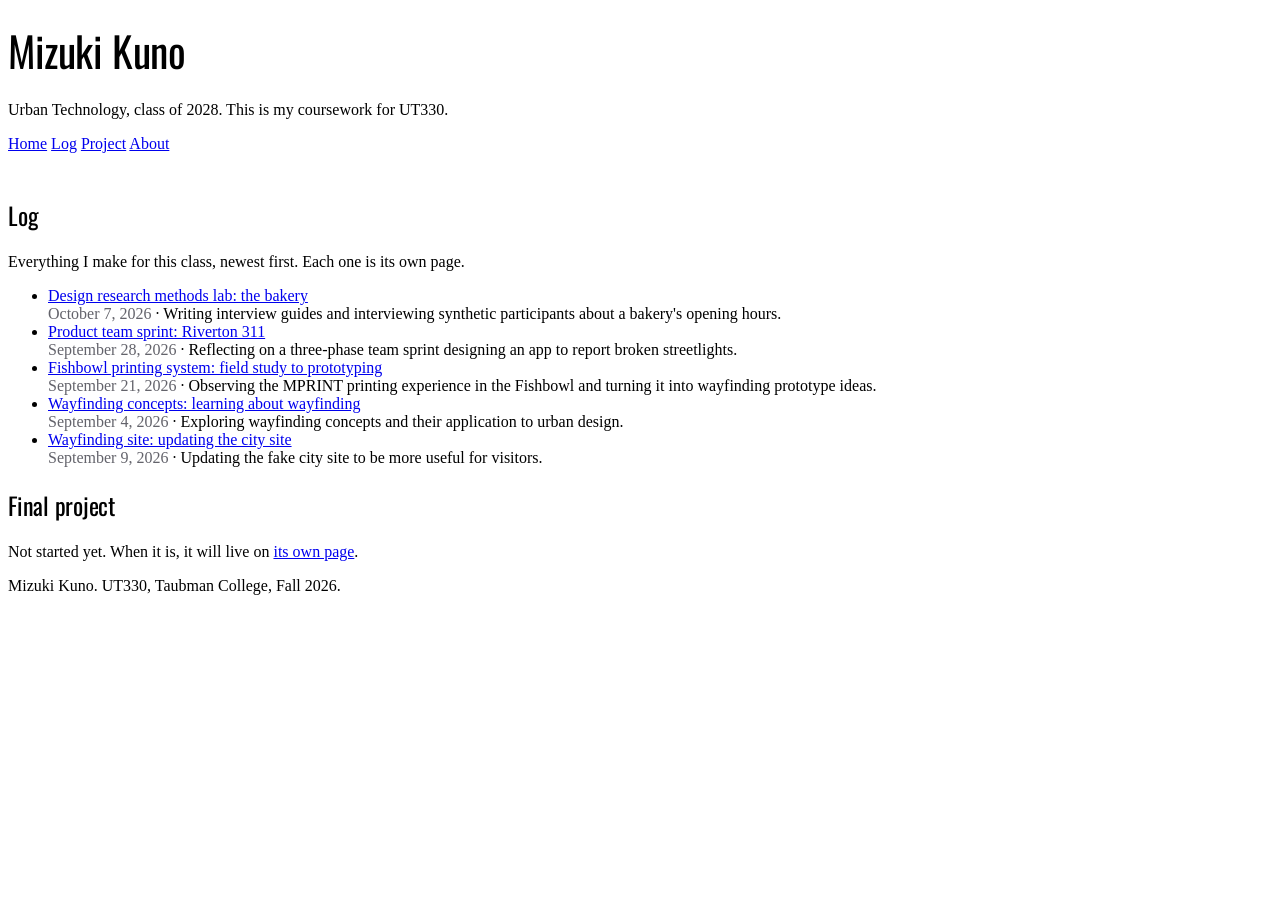
<file: index.html>
<!DOCTYPE html>
<html lang="en">
<head>
<meta charset="utf-8">
<meta name="viewport" content="width=device-width, initial-scale=1">
<title>Mizuki Kuno — UT330</title>
<meta name="description" content="Coursework for UT330 Interaction Design and Urban Experiences, Taubman College, Fall 2026.">

<!-- Two stylesheets. Order matters. simple.css first, then yours. -->
<link rel="stylesheet" href="https://cdn.simplecss.org/simple.min.css">
<link rel="stylesheet" href="css/custom.css">
</head>

<body>

<header>
  <h1>Mizuki Kuno</h1>
  <p>Urban Technology, class of 2028. This is my coursework for UT330.</p>
  <nav>
    <a href="index.html" aria-current="page">Home</a>
    <a href="entries/index.html">Log</a>
    <a href="project.html">Project</a>
    <a href="about.html">About</a>
  </nav>
</header>

<main>

  <h2>Log</h2>
  <p>Everything I make for this class, newest first. Each one is its own page.</p>

  <ul>
    <li>
      <a href="entries/2026-10-07-design-research-lab.html">Design research methods lab: the bakery</a><br>
      <time datetime="2026-10-07">October 7, 2026</time> ·
      Writing interview guides and interviewing synthetic participants about a bakery's opening hours.
    </li>
    <li>
      <a href="entries/2026-09-28-product-team-sprint.html">Product team sprint: Riverton 311</a><br>
      <time datetime="2026-09-28">September 28, 2026</time> ·
      Reflecting on a three-phase team sprint designing an app to report broken streetlights.
    </li>
    <li>
      <a href="entries/2026-09-21-fishbowl-printing.html">Fishbowl printing system: field study to prototyping</a><br>
      <time datetime="2026-09-21">September 21, 2026</time> ·
      Observing the MPRINT printing experience in the Fishbowl and turning it into wayfinding prototype ideas.
    </li>
    <li>
      <a href="entries/2026-09-04-wayfinding-concepts.html">Wayfinding concepts: learning about wayfinding</a><br>
      <time datetime="2026-09-04">September 4, 2026</time> ·
      Exploring wayfinding concepts and their application to urban design.
    </li>
    <li>
      <a href="entries/2026-09-09-wayfinding-city-site.html">Wayfinding site: updating the city site</a><br>
      <time datetime="2026-09-09">September 9, 2026</time> ·
      Updating the fake city site to be more useful for visitors.
    </li>
  </ul>


  <h2>Final project</h2>
  <p>
    Not started yet. When it is, it will live on
    <a href="project.html">its own page</a>.
  </p>

</main>

<footer>
  <p>Mizuki Kuno. UT330, Taubman College, Fall 2026.</p>
</footer>

</body>
</html>
</file>
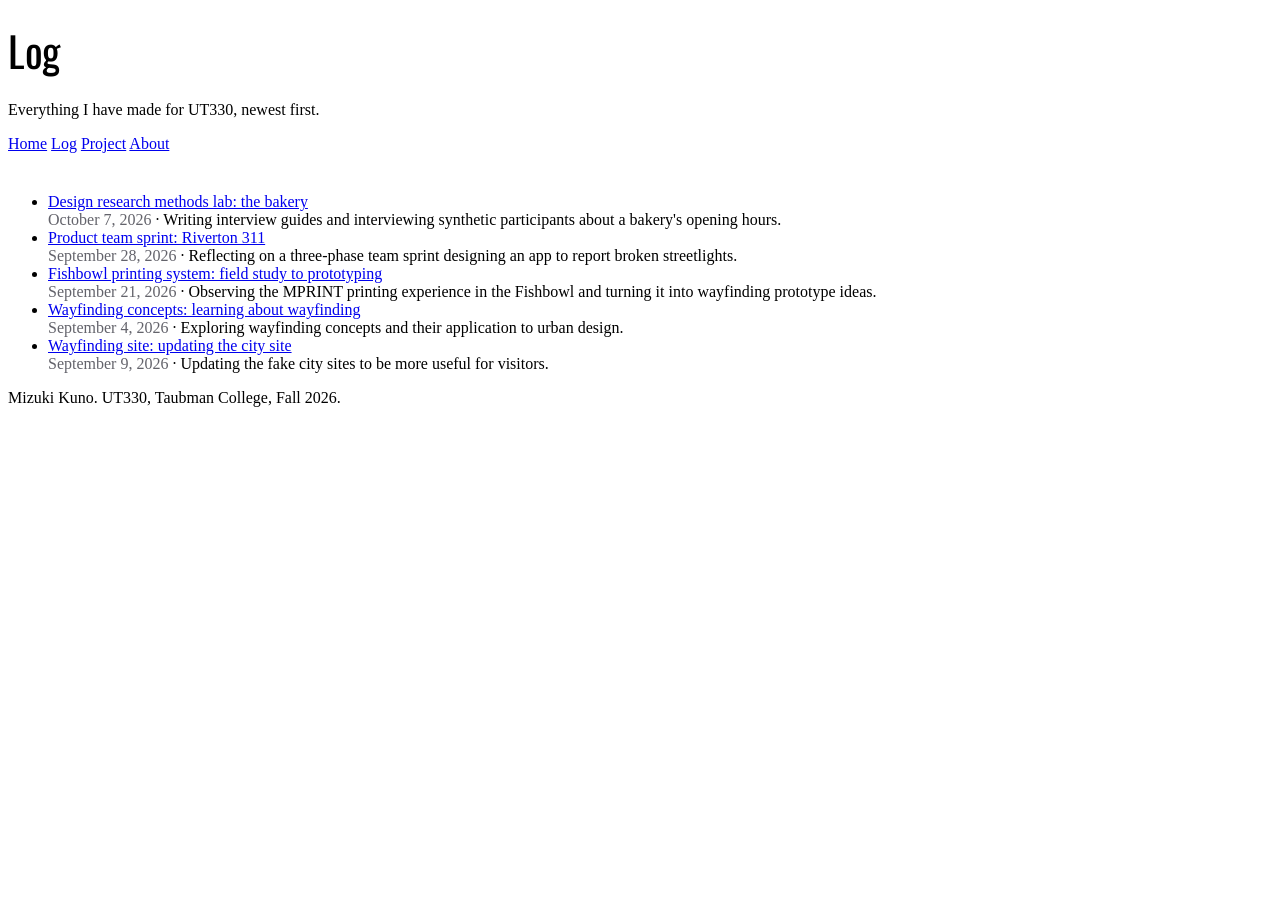
<file: entries/index.html>
<!DOCTYPE html>
<html lang="en">
<head>
<meta charset="utf-8">
<meta name="viewport" content="width=device-width, initial-scale=1">
<title>Log — Mizuki Kuno</title>
<link rel="stylesheet" href="https://cdn.simplecss.org/simple.min.css">
<link rel="stylesheet" href="../css/custom.css">
</head>

<body>

<header>
  <h1>Log</h1>
  <p>Everything I have made for UT330, newest first.</p>
  <nav>
    <a href="../index.html">Home</a>
    <a href="index.html" aria-current="page">Log</a>
    <a href="../project.html">Project</a>
    <a href="../about.html">About</a>
  </nav>
</header>

<main>

  <!-- =====================================================
       ADDING A NEW ENTRY, every time:

       1. duplicate _TEMPLATE.html
       2. rename it  YYYY-MM-DD-short-title.html
       3. write it
       4. add a link to it at the TOP of the list below
       5. add a link on the home page too
       ===================================================== -->

  <ul>
    <li>
      <a href="2026-10-07-design-research-lab.html">Design research methods lab: the bakery</a><br>
      <time datetime="2026-10-07">October 7, 2026</time> ·
      Writing interview guides and interviewing synthetic participants about a bakery's opening hours.
    </li>
    <li>
      <a href="2026-09-28-product-team-sprint.html">Product team sprint: Riverton 311</a><br>
      <time datetime="2026-09-28">September 28, 2026</time> ·
      Reflecting on a three-phase team sprint designing an app to report broken streetlights.
    </li>
    <li>
      <a href="2026-09-21-fishbowl-printing.html">Fishbowl printing system: field study to prototyping</a><br>
      <time datetime="2026-09-21">September 21, 2026</time> ·
      Observing the MPRINT printing experience in the Fishbowl and turning it into wayfinding prototype ideas.
    </li>
    <li>
      <a href="2026-09-04-wayfinding-concepts.html">Wayfinding concepts: learning about wayfinding</a><br>
      <time datetime="2026-09-04">September 4, 2026</time> ·
      Exploring wayfinding concepts and their application to urban design.
    </li>
    <li>
      <a href="2026-09-09-wayfinding-city-site.html">Wayfinding site: updating the city site</a><br>
      <time datetime="2026-09-09">September 9, 2026</time> ·
      Updating the fake city sites to be more useful for visitors.
    </li>
  </ul>

</main>

<footer>
  <p>Mizuki Kuno. UT330, Taubman College, Fall 2026.</p>
</footer>

</body>
</html>
</file>
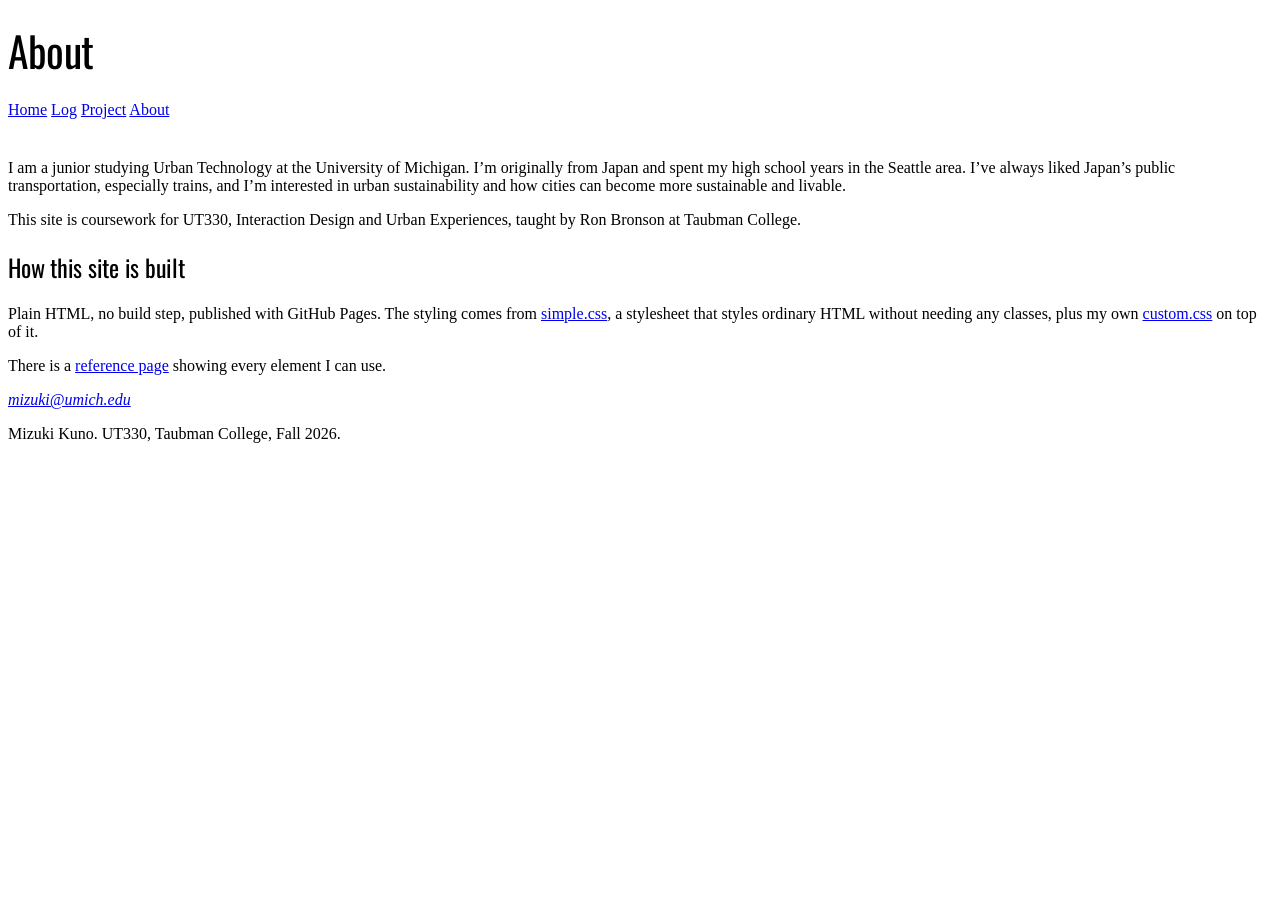
<file: about.html>
<!DOCTYPE html>
<html lang="en">
<head>
<meta charset="utf-8">
<meta name="viewport" content="width=device-width, initial-scale=1">
<title>About — Mizuki Kuno</title>
<meta name="description" content="About Mizuki Kuno and this site.">
<link rel="stylesheet" href="https://cdn.simplecss.org/simple.min.css">
<link rel="stylesheet" href="css/custom.css">
</head>

<body>

<header>
  <h1>About</h1>
  <nav>
    <a href="index.html">Home</a>
    <a href="entries/index.html">Log</a>
    <a href="project.html">Project</a>
    <a href="about.html" aria-current="page">About</a>
  </nav>
</header>

<main>

  <p>
    I am a junior studying Urban Technology at the University of Michigan. 
    I’m originally from Japan and spent my high school years in the Seattle area. 
    I’ve always liked Japan’s public transportation, especially trains, and 
    I’m interested in urban sustainability and how cities can become more sustainable and livable.
  </p>

  <p>
    This site is coursework for UT330, Interaction Design and Urban Experiences,
    taught by Ron Bronson at Taubman College.
  </p>

  <h2>How this site is built</h2>

  <p>
    Plain HTML, no build step, published with GitHub Pages. The styling comes
    from <a href="https://simplecss.org">simple.css</a>, a stylesheet that
    styles ordinary HTML without needing any classes, plus my own
    <a href="css/custom.css">custom.css</a> on top of it.
  </p>

  <p>
    There is a <a href="kitchen-sink.html">reference page</a> showing every
    element I can use.
  </p>

  <address>
    <a href="mailto:mizuki@umich.edu">mizuki@umich.edu</a>
  </address>

</main>

<footer>
  <p>Mizuki Kuno. UT330, Taubman College, Fall 2026.</p>
</footer>

</body>
</html>
</file>
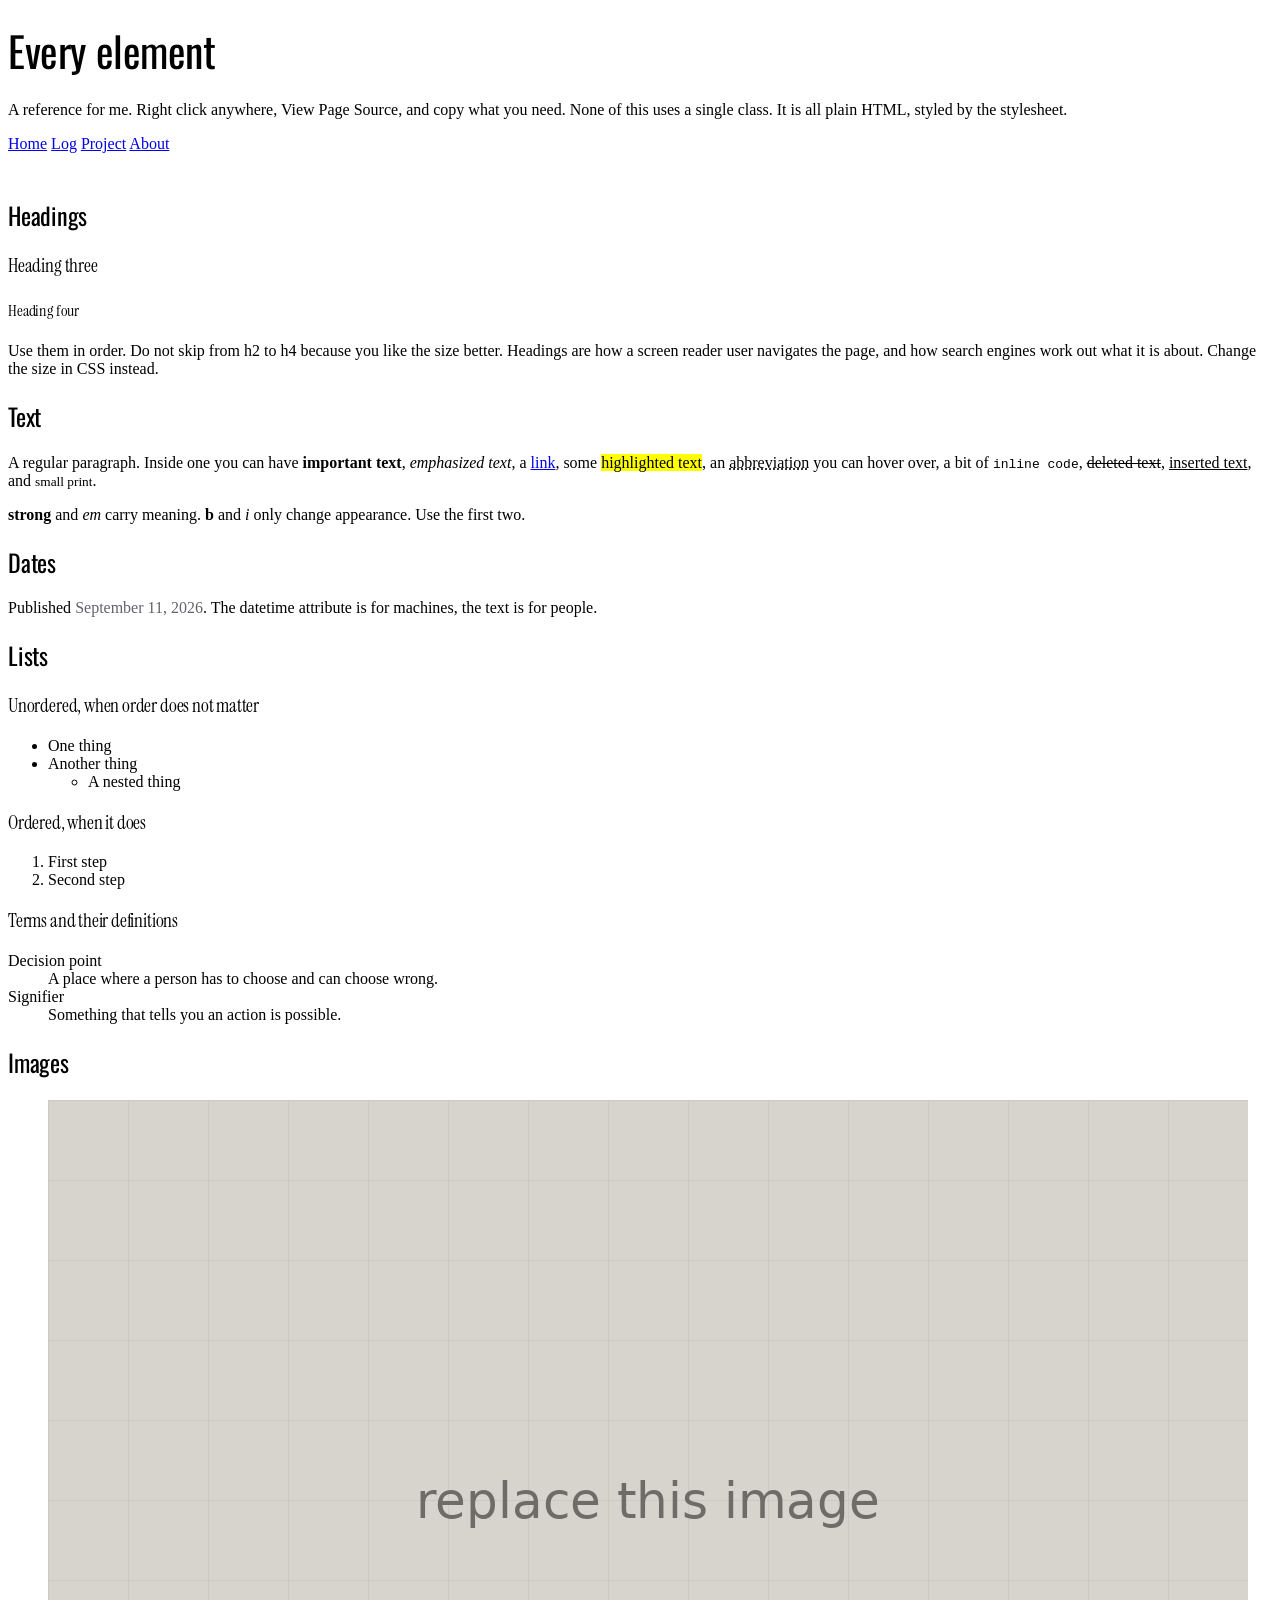
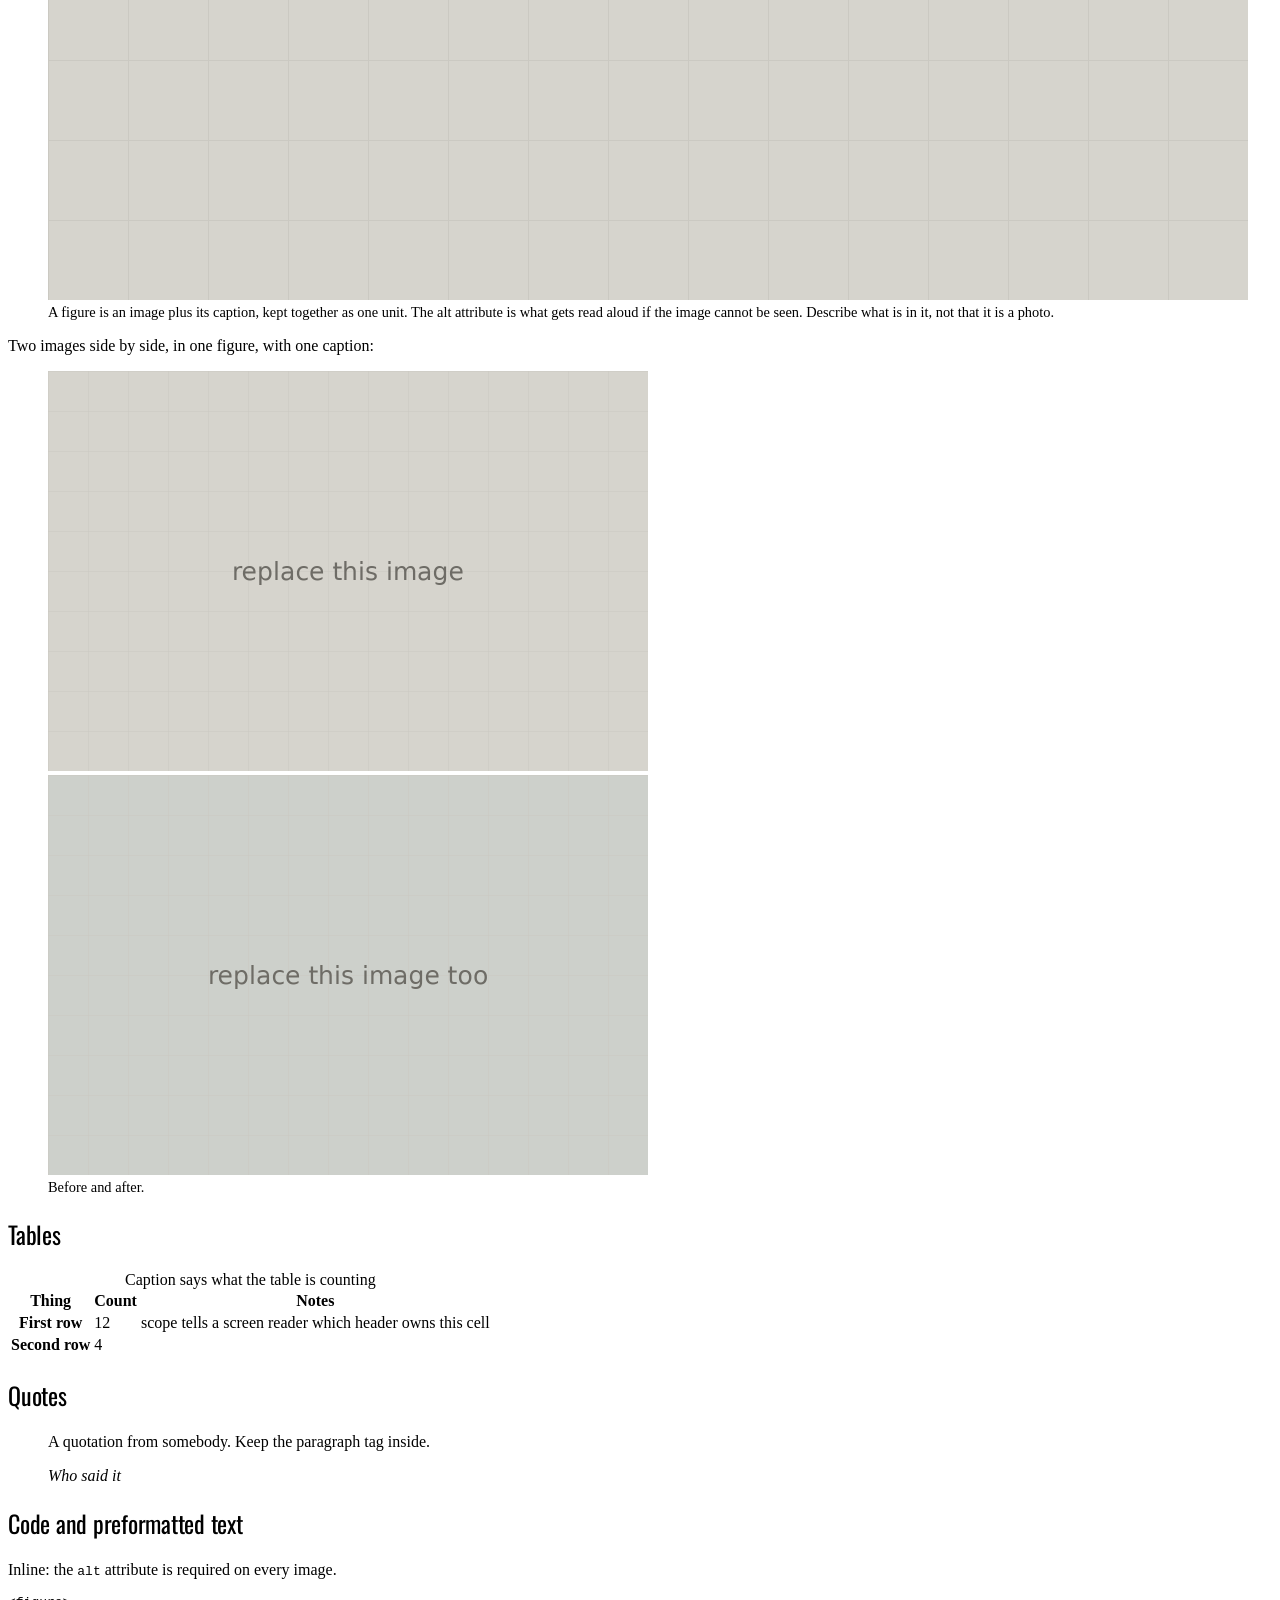
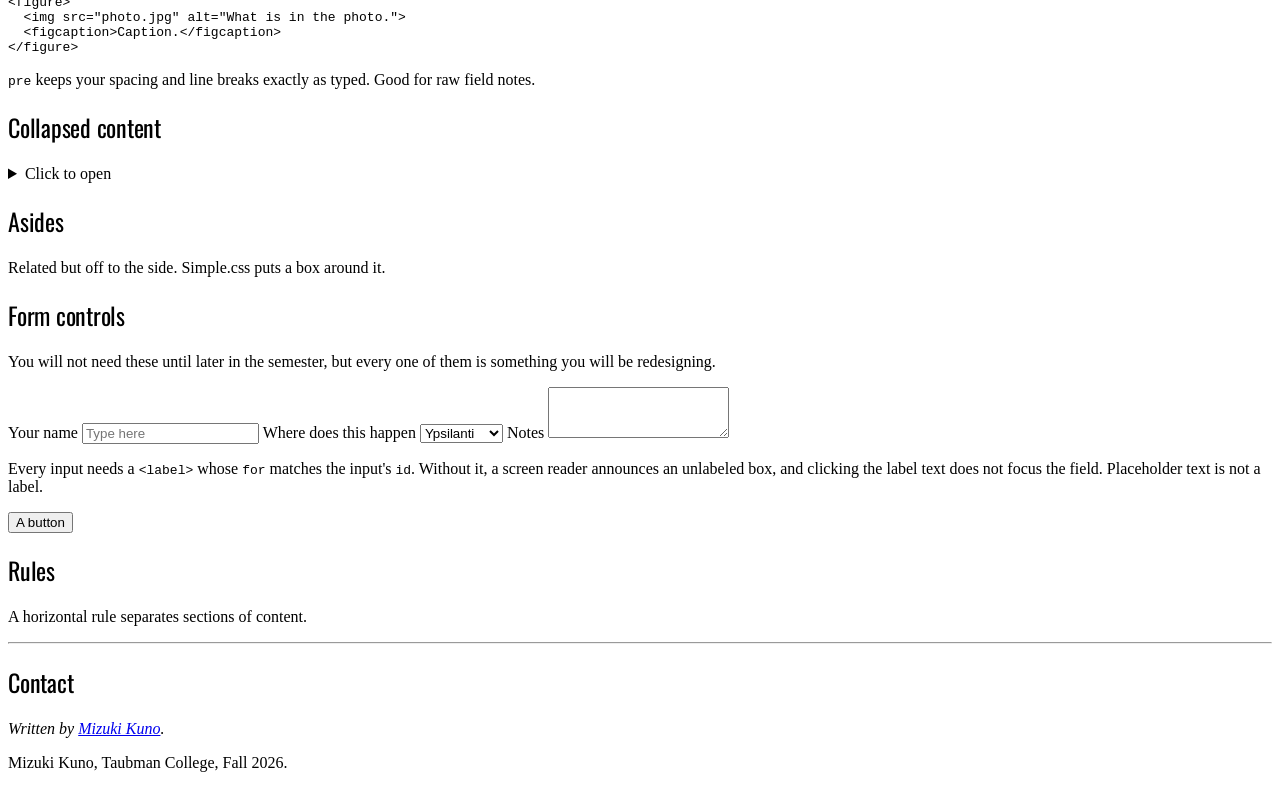
<file: kitchen-sink.html>
<!DOCTYPE html>
<html lang="en">
<head>
<meta charset="utf-8">
<meta name="viewport" content="width=device-width, initial-scale=1">
<title>Every element — Mizuki Kuno</title>
<meta name="description" content="A reference page showing every HTML element this site can use.">
<link rel="stylesheet" href="https://cdn.simplecss.org/simple.min.css">
<link rel="stylesheet" href="css/custom.css">
</head>

<body>

<header>
  <h1>Every element</h1>
  <p>
    A reference for me. Right click anywhere, View Page Source, and copy what
    you need. None of this uses a single class. It is all plain HTML, styled by
    the stylesheet.
  </p>
  <nav>
    <a href="index.html">Home</a>
    <a href="entries/index.html">Log</a>
    <a href="project.html">Project</a>
    <a href="about.html">About</a>
  </nav>
</header>

<main>

<h2>Headings</h2>
<h3>Heading three</h3>
<h4>Heading four</h4>
<p>
  Use them in order. Do not skip from h2 to h4 because you like the size
  better. Headings are how a screen reader user navigates the page, and how
  search engines work out what it is about. Change the size in CSS instead.
</p>


<h2>Text</h2>
<p>
  A regular paragraph. Inside one you can have <strong>important text</strong>,
  <em>emphasized text</em>, a <a href="#">link</a>, some
  <mark>highlighted text</mark>, an <abbr title="Ypsilanti Community Utilities
  Authority">abbreviation</abbr> you can hover over, a bit of
  <code>inline code</code>, <del>deleted text</del>, <ins>inserted text</ins>,
  and <small>small print</small>.
</p>

<p>
  <strong>strong</strong> and <em>em</em> carry meaning. <b>b</b> and <i>i</i>
  only change appearance. Use the first two.
</p>


<h2>Dates</h2>
<p>
  Published <time datetime="2026-09-11">September 11, 2026</time>.
  The datetime attribute is for machines, the text is for people.
</p>


<h2>Lists</h2>

<h3>Unordered, when order does not matter</h3>
<ul>
  <li>One thing</li>
  <li>Another thing
    <ul>
      <li>A nested thing</li>
    </ul>
  </li>
</ul>

<h3>Ordered, when it does</h3>
<ol>
  <li>First step</li>
  <li>Second step</li>
</ol>

<h3>Terms and their definitions</h3>
<dl>
  <dt>Decision point</dt>
  <dd>A place where a person has to choose and can choose wrong.</dd>

  <dt>Signifier</dt>
  <dd>Something that tells you an action is possible.</dd>
</dl>


<h2>Images</h2>

<figure>
  <img src="images/placeholder.png"
       width="1200" height="800"
       alt="A gray placeholder rectangle.">
  <figcaption>
    A figure is an image plus its caption, kept together as one unit. The alt
    attribute is what gets read aloud if the image cannot be seen. Describe what
    is in it, not that it is a photo.
  </figcaption>
</figure>

<p>
  Two images side by side, in one figure, with one caption:
</p>

<figure>
  <img src="images/placeholder.png" width="600" height="400" alt="Before.">
  <img src="images/placeholder-2.png" width="600" height="400" alt="After.">
  <figcaption>Before and after.</figcaption>
</figure>


<h2>Tables</h2>

<table>
  <caption>Caption says what the table is counting</caption>
  <thead>
    <tr>
      <th scope="col">Thing</th>
      <th scope="col">Count</th>
      <th scope="col">Notes</th>
    </tr>
  </thead>
  <tbody>
    <tr>
      <th scope="row">First row</th>
      <td>12</td>
      <td>scope tells a screen reader which header owns this cell</td>
    </tr>
    <tr>
      <th scope="row">Second row</th>
      <td>4</td>
      <td></td>
    </tr>
  </tbody>
</table>


<h2>Quotes</h2>

<blockquote>
  <p>A quotation from somebody. Keep the paragraph tag inside.</p>
  <cite>Who said it</cite>
</blockquote>


<h2>Code and preformatted text</h2>

<p>Inline: the <code>alt</code> attribute is required on every image.</p>

<pre><code>&lt;figure&gt;
  &lt;img src="photo.jpg" alt="What is in the photo."&gt;
  &lt;figcaption&gt;Caption.&lt;/figcaption&gt;
&lt;/figure&gt;</code></pre>

<p>
  <code>pre</code> keeps your spacing and line breaks exactly as typed. Good for
  raw field notes.
</p>


<h2>Collapsed content</h2>

<details>
  <summary>Click to open</summary>
  <p>
    Hidden until someone asks for it. No JavaScript. Useful for long notes,
    transcripts, or anything that would otherwise bury the page.
  </p>
</details>


<h2>Asides</h2>

<aside>
  <p>Related but off to the side. Simple.css puts a box around it.</p>
</aside>


<h2>Form controls</h2>

<p>
  You will not need these until later in the semester, but every one of them is
  something you will be redesigning.
</p>

<label for="name">Your name</label>
<input type="text" id="name" name="name" placeholder="Type here">

<label for="where">Where does this happen</label>
<select id="where" name="where">
  <option>Ypsilanti</option>
  <option>Ann Arbor</option>
  <option>Detroit</option>
</select>

<label for="notes">Notes</label>
<textarea id="notes" name="notes" rows="3"></textarea>

<p>
  Every input needs a <code>&lt;label&gt;</code> whose <code>for</code> matches
  the input's <code>id</code>. Without it, a screen reader announces an unlabeled
  box, and clicking the label text does not focus the field. Placeholder text is
  not a label.
</p>

<button>A button</button>


<h2>Rules</h2>
<p>A horizontal rule separates sections of content.</p>
<hr>


<h2>Contact</h2>
<address>
  Written by <a href="mailto:mizuki@umich.edu">Mizuki Kuno</a>.
</address>

</main>

<footer>
  <p>Mizuki Kuno, Taubman College, Fall 2026.</p>
</footer>

</body>
</html>
</file>
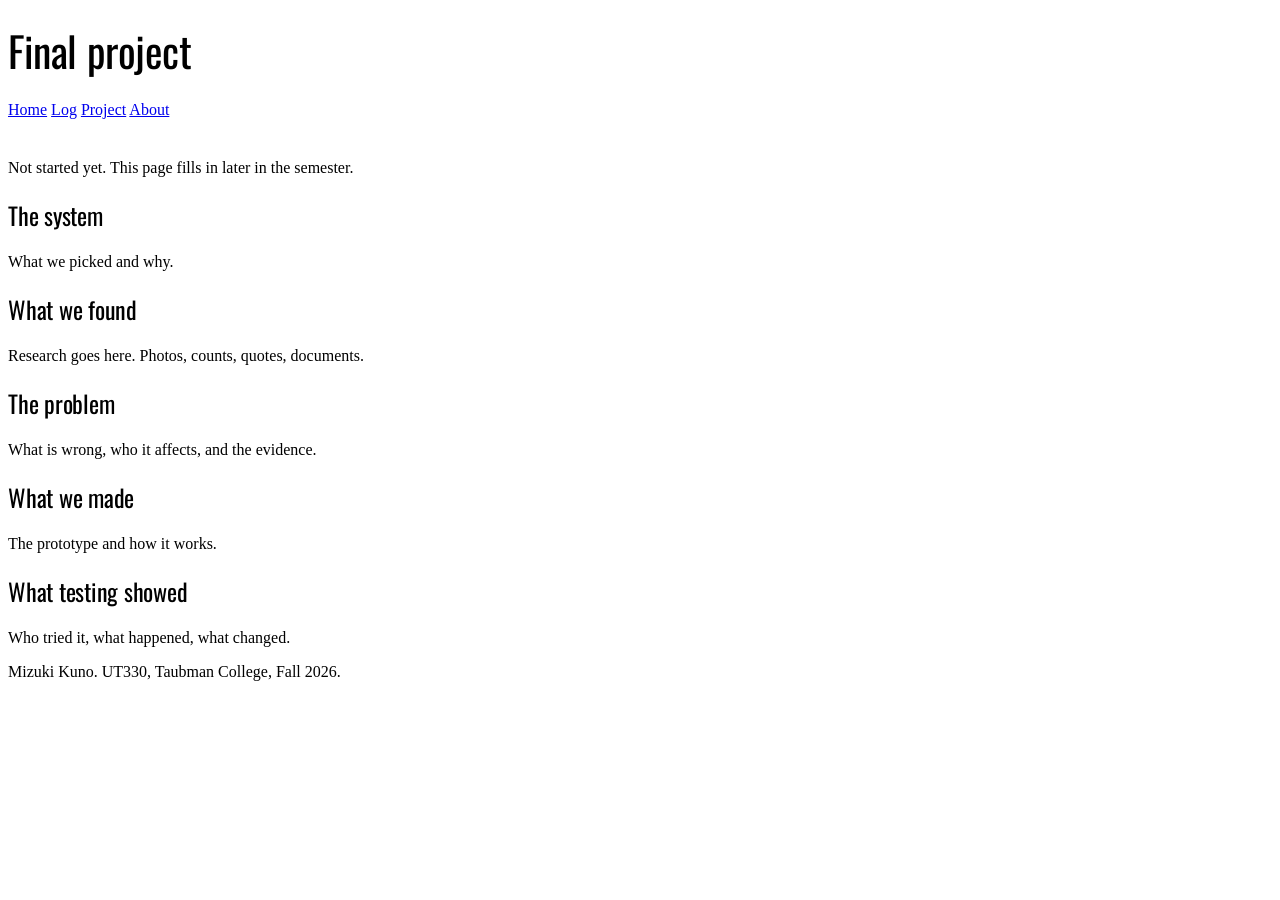
<file: project.html>
<!DOCTYPE html>
<html lang="en">
<head>
<meta charset="utf-8">
<meta name="viewport" content="width=device-width, initial-scale=1">
<title>Final project — Dana Okonkwo</title>
<meta name="description" content="Final project for UT330.">
<link rel="stylesheet" href="https://cdn.simplecss.org/simple.min.css">
<link rel="stylesheet" href="css/custom.css">
</head>

<body>

<header>
  <h1>Final project</h1>
  <nav>
    <a href="index.html">Home</a>
    <a href="entries/index.html">Log</a>
    <a href="project.html" aria-current="page">Project</a>
    <a href="about.html">About</a>
  </nav>
</header>

<main>

  <p>Not started yet. This page fills in later in the semester.</p>

  <h2>The system</h2>
  <p>What we picked and why.</p>

  <h2>What we found</h2>
  <p>Research goes here. Photos, counts, quotes, documents.</p>

  <h2>The problem</h2>
  <p>What is wrong, who it affects, and the evidence.</p>

  <h2>What we made</h2>
  <p>The prototype and how it works.</p>

  <h2>What testing showed</h2>
  <p>Who tried it, what happened, what changed.</p>

</main>

<footer>
  <p>Mizuki Kuno. UT330, Taubman College, Fall 2026.</p>
</footer>

</body>
</html>
</file>
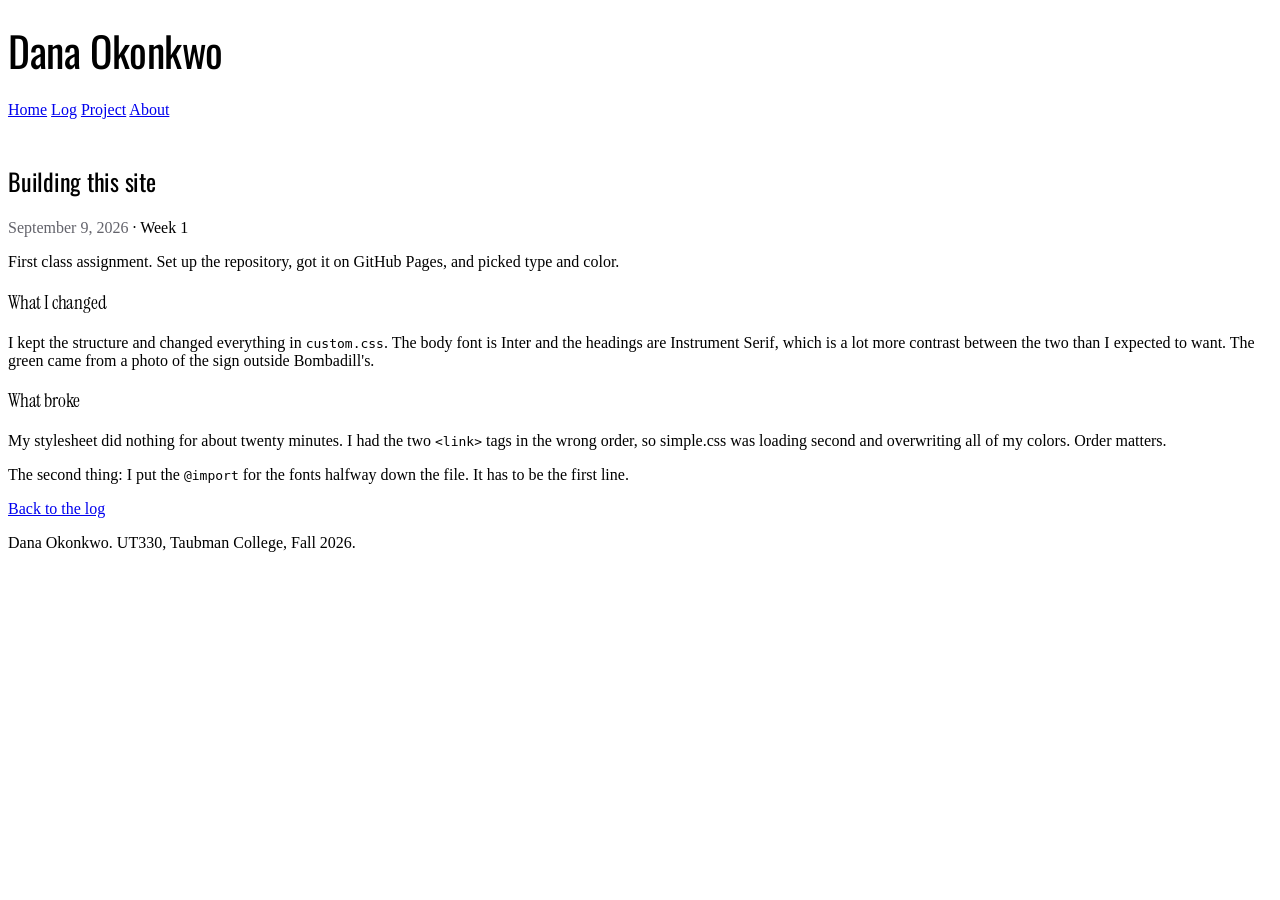
<file: copies/2026-09-09-first-site.html>
<!DOCTYPE html>
<html lang="en">
<head>
<meta charset="utf-8">
<meta name="viewport" content="width=device-width, initial-scale=1">
<title>Building this site — Dana Okonkwo</title>
<meta name="description" content="Notes on setting up the semester site.">
<link rel="stylesheet" href="https://cdn.simplecss.org/simple.min.css">
<link rel="stylesheet" href="../css/custom.css">
</head>

<body>

<header>
  <h1>Dana Okonkwo</h1>
  <nav>
    <a href="../index.html">Home</a>
    <a href="index.html" aria-current="page">Log</a>
    <a href="../project.html">Project</a>
    <a href="../about.html">About</a>
  </nav>
</header>

<main>

<article>

  <h2>Building this site</h2>
  <p><time datetime="2026-09-09">September 9, 2026</time> · Week 1</p>

  <p>
    First class assignment. Set up the repository, got it on GitHub Pages, and
    picked type and color.
  </p>

  <h3>What I changed</h3>

  <p>
    I kept the structure and changed everything in <code>custom.css</code>. The
    body font is Inter and the headings are Instrument Serif, which is a lot
    more contrast between the two than I expected to want. The green came from
    a photo of the sign outside Bombadill's.
  </p>

  <h3>What broke</h3>

  <p>
    My stylesheet did nothing for about twenty minutes. I had the two
    <code>&lt;link&gt;</code> tags in the wrong order, so simple.css was
    loading second and overwriting all of my colors. Order matters.
  </p>

  <p>
    The second thing: I put the <code>@import</code> for the fonts halfway down
    the file. It has to be the first line.
  </p>

  <p><a href="index.html">Back to the log</a></p>

</article>

</main>

<footer>
  <p>Dana Okonkwo. UT330, Taubman College, Fall 2026.</p>
</footer>

</body>
</html>
</file>
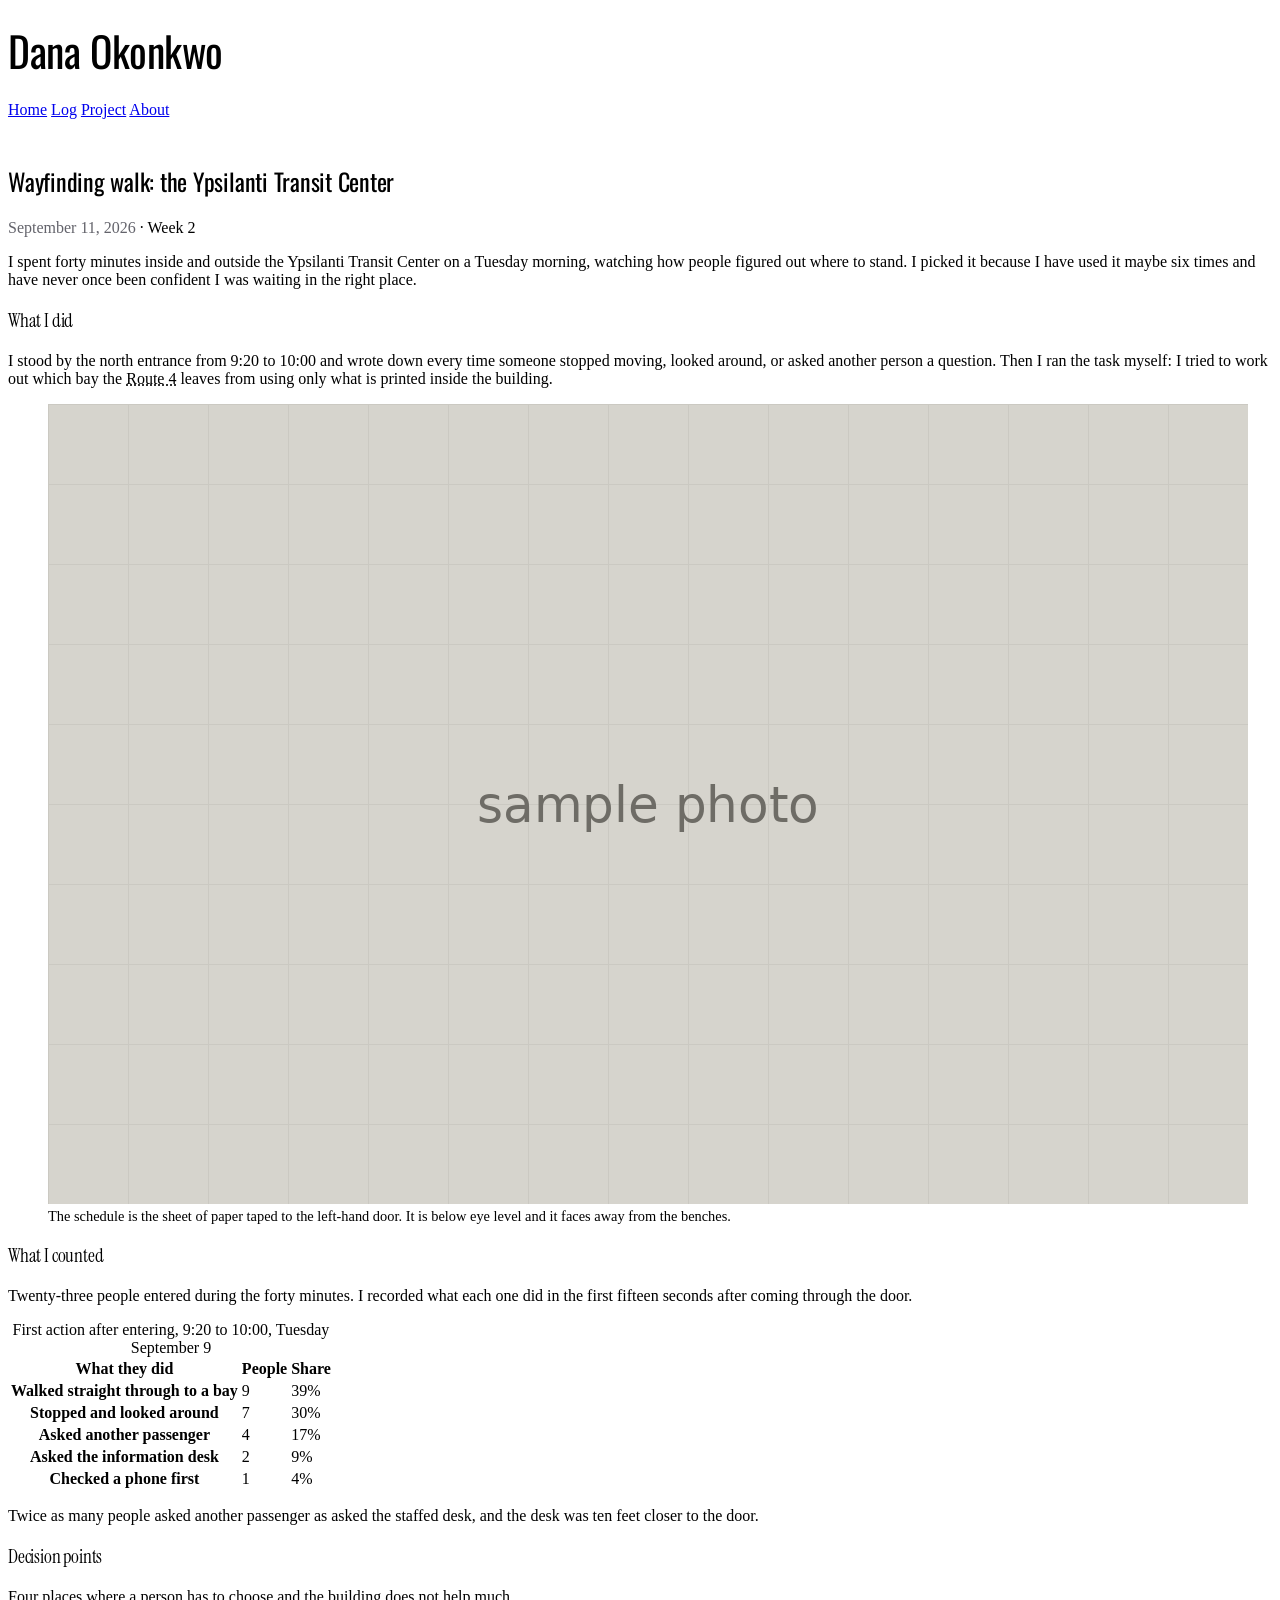
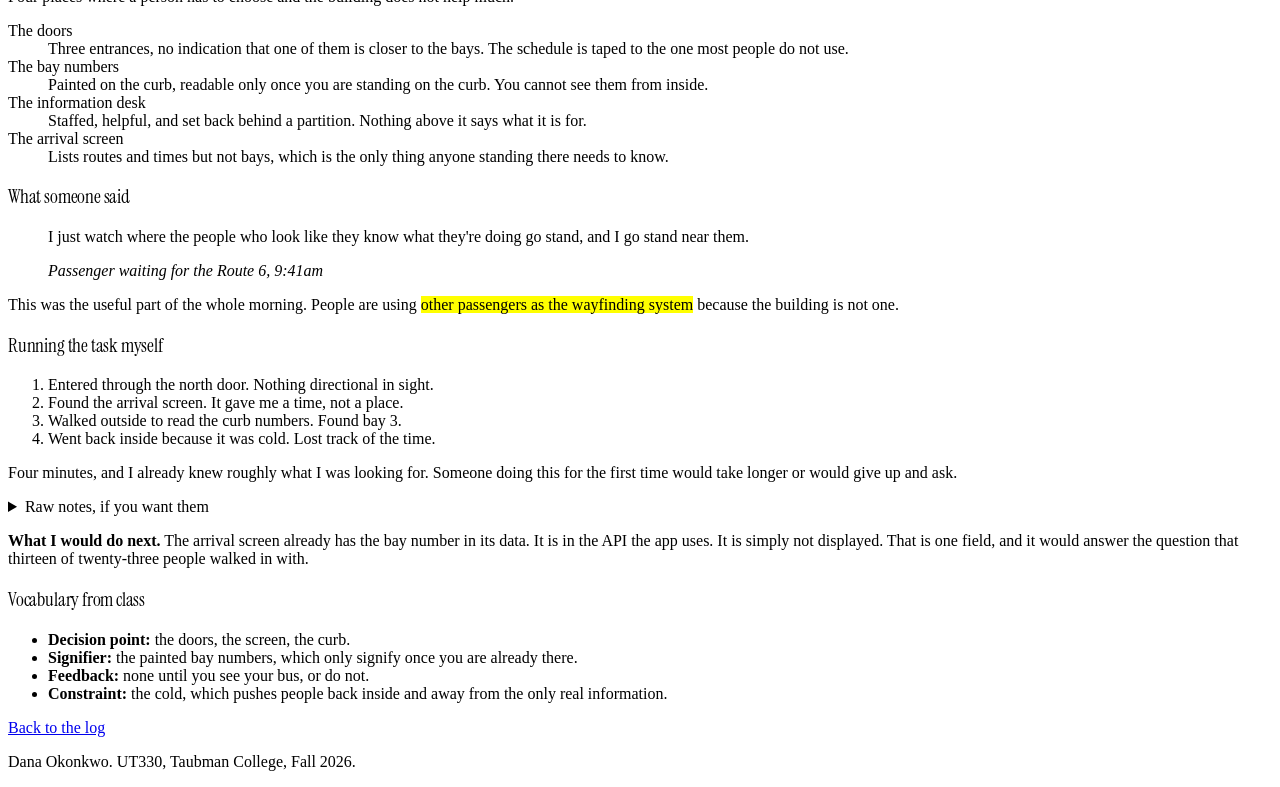
<file: copies/2026-09-11-wayfinding-walk.html>
<!DOCTYPE html>
<html lang="en">
<head>
<meta charset="utf-8">
<meta name="viewport" content="width=device-width, initial-scale=1">
<title>Wayfinding walk: the Ypsilanti Transit Center — Dana Okonkwo</title>
<meta name="description" content="Field notes from forty minutes of observation at the Ypsilanti Transit Center.">

<!-- Two dots at the start of a path means go up one folder.
     This file is inside /entries/, and css/ is outside it. -->
<link rel="stylesheet" href="https://cdn.simplecss.org/simple.min.css">
<link rel="stylesheet" href="../css/custom.css">
</head>

<body>

<header>
  <h1>Dana Okonkwo</h1>
  <nav>
    <a href="../index.html">Home</a>
    <a href="index.html" aria-current="page">Log</a>
    <a href="../project.html">Project</a>
    <a href="../about.html">About</a>
  </nav>
</header>

<main>

<article>

  <h2>Wayfinding walk: the Ypsilanti Transit Center</h2>
  <p><time datetime="2026-09-11">September 11, 2026</time> · Week 2</p>

  <p>
    I spent forty minutes inside and outside the Ypsilanti Transit Center on a
    Tuesday morning, watching how people figured out where to stand. I picked it
    because I have used it maybe six times and have never once been confident I
    was waiting in the right place.
  </p>


  <h3>What I did</h3>

  <p>
    I stood by the north entrance from 9:20 to 10:00 and wrote down every time
    someone stopped moving, looked around, or asked another person a question.
    Then I ran the task myself: I tried to work out which bay the
    <abbr title="Route 4, Ypsilanti to Ann Arbor via Washtenaw Avenue">Route 4</abbr>
    leaves from using only what is printed inside the building.
  </p>

  <figure>
    <img src="../images/transit-center-interior.png"
         width="1200" height="800"
         alt="The interior waiting area of the transit center. Rows of metal benches face a
              set of glass doors. A small printed schedule is taped to the left door at
              roughly waist height.">
    <figcaption>
      The schedule is the sheet of paper taped to the left-hand door. It is below
      eye level and it faces away from the benches.
    </figcaption>
  </figure>


  <h3>What I counted</h3>

  <p>
    Twenty-three people entered during the forty minutes. I recorded what each one
    did in the first fifteen seconds after coming through the door.
  </p>

  <table>
    <caption>First action after entering, 9:20 to 10:00, Tuesday September 9</caption>
    <thead>
      <tr>
        <th scope="col">What they did</th>
        <th scope="col">People</th>
        <th scope="col">Share</th>
      </tr>
    </thead>
    <tbody>
      <tr>
        <th scope="row">Walked straight through to a bay</th>
        <td>9</td>
        <td>39%</td>
      </tr>
      <tr>
        <th scope="row">Stopped and looked around</th>
        <td>7</td>
        <td>30%</td>
      </tr>
      <tr>
        <th scope="row">Asked another passenger</th>
        <td>4</td>
        <td>17%</td>
      </tr>
      <tr>
        <th scope="row">Asked the information desk</th>
        <td>2</td>
        <td>9%</td>
      </tr>
      <tr>
        <th scope="row">Checked a phone first</th>
        <td>1</td>
        <td>4%</td>
      </tr>
    </tbody>
  </table>

  <p>
    Twice as many people asked another passenger as asked the staffed desk, and
    the desk was ten feet closer to the door.
  </p>


  <h3>Decision points</h3>

  <p>Four places where a person has to choose and the building does not help much.</p>

  <dl>
    <dt>The doors</dt>
    <dd>
      Three entrances, no indication that one of them is closer to the bays. The
      schedule is taped to the one most people do not use.
    </dd>

    <dt>The bay numbers</dt>
    <dd>
      Painted on the curb, readable only once you are standing on the curb. You
      cannot see them from inside.
    </dd>

    <dt>The information desk</dt>
    <dd>
      Staffed, helpful, and set back behind a partition. Nothing above it says
      what it is for.
    </dd>

    <dt>The arrival screen</dt>
    <dd>
      Lists routes and times but not bays, which is the only thing anyone
      standing there needs to know.
    </dd>
  </dl>


  <h3>What someone said</h3>

  <blockquote>
    <p>
      I just watch where the people who look like they know what they're doing
      go stand, and I go stand near them.
    </p>
    <cite>Passenger waiting for the Route 6, 9:41am</cite>
  </blockquote>

  <p>
    This was the useful part of the whole morning. People are using
    <mark>other passengers as the wayfinding system</mark> because the building
    is not one.
  </p>


  <h3>Running the task myself</h3>

  <ol>
    <li>Entered through the north door. Nothing directional in sight.</li>
    <li>Found the arrival screen. It gave me a time, not a place.</li>
    <li>Walked outside to read the curb numbers. Found bay 3.</li>
    <li>Went back inside because it was cold. Lost track of the time.</li>
  </ol>

  <p>
    Four minutes, and I already knew roughly what I was looking for. Someone
    doing this for the first time would take longer or would give up and ask.
  </p>

  <details>
    <summary>Raw notes, if you want them</summary>
    <pre>
9:20  woman, backpack, straight through, no pause
9:22  two men, stop inside door, one points at paper schedule
9:24  older man asks desk. desk points outside. he goes.
9:26  student, phone out, walks to bay 3 without looking up
9:31  woman with stroller stops, turns 360, asks bench
9:33  nobody for a while
9:38  three people enter together, all stop
9:41  quote above
    </pre>
  </details>


  <aside>
    <p>
      <strong>What I would do next.</strong> The arrival screen already has the
      bay number in its data. It is in the API the app uses. It is simply not
      displayed. That is one field, and it would answer the question that
      thirteen of twenty-three people walked in with.
    </p>
  </aside>


  <h3>Vocabulary from class</h3>

  <ul>
    <li><strong>Decision point:</strong> the doors, the screen, the curb.</li>
    <li><strong>Signifier:</strong> the painted bay numbers, which only signify once you are already there.</li>
    <li><strong>Feedback:</strong> none until you see your bus, or do not.</li>
    <li><strong>Constraint:</strong> the cold, which pushes people back inside and away from the only real information.</li>
  </ul>

  <p><a href="index.html">Back to the log</a></p>

</article>

</main>

<footer>
  <p>Dana Okonkwo. UT330, Taubman College, Fall 2026.</p>
</footer>

</body>
</html>
</file>
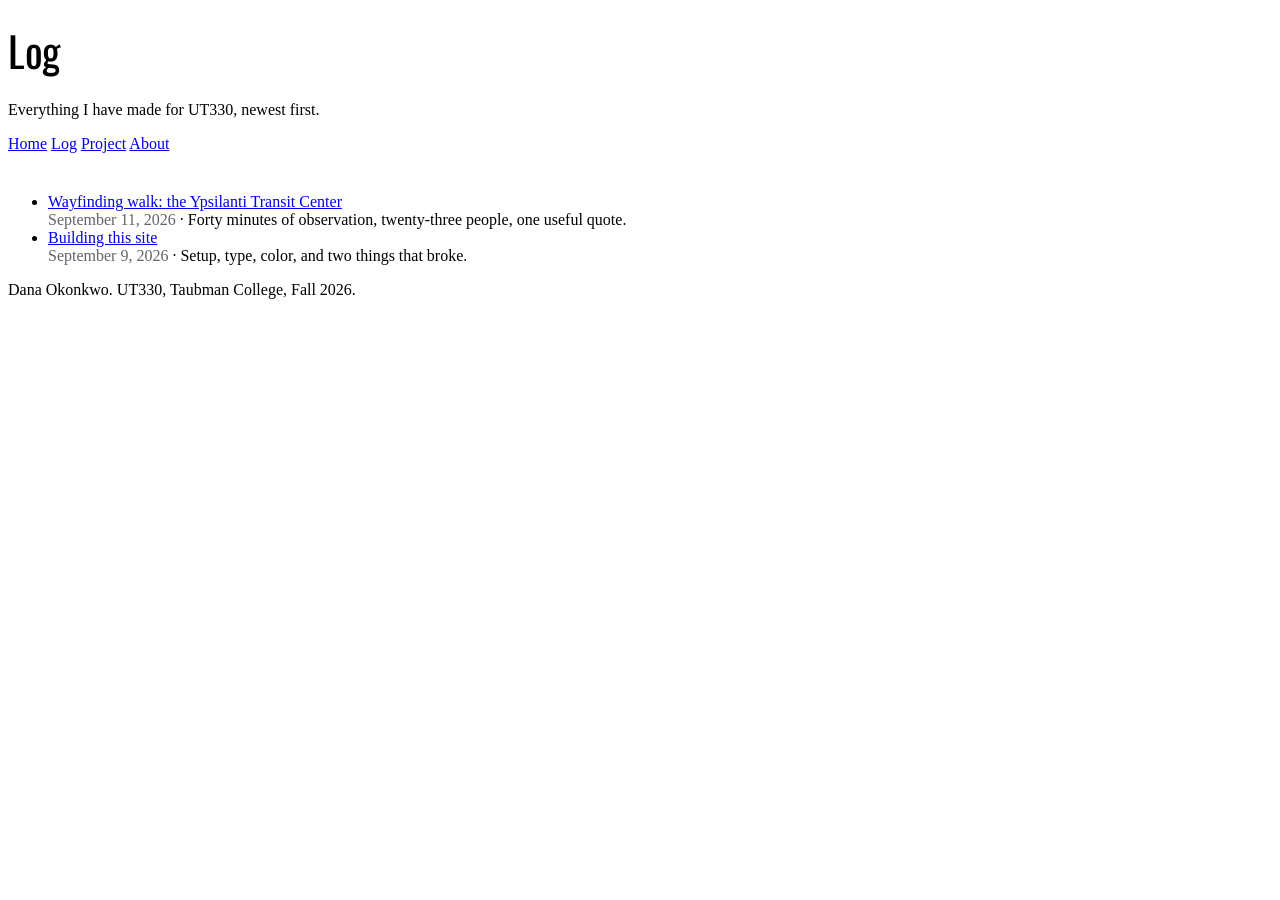
<file: copies/index entries copy.html>
<!DOCTYPE html>
<html lang="en">
<head>
<meta charset="utf-8">
<meta name="viewport" content="width=device-width, initial-scale=1">
<title>Log — Dana Okonkwo</title>
<link rel="stylesheet" href="https://cdn.simplecss.org/simple.min.css">
<link rel="stylesheet" href="../css/custom.css">
</head>

<body>

<header>
  <h1>Log</h1>
  <p>Everything I have made for UT330, newest first.</p>
  <nav>
    <a href="../index.html">Home</a>
    <a href="index.html" aria-current="page">Log</a>
    <a href="../project.html">Project</a>
    <a href="../about.html">About</a>
  </nav>
</header>

<main>

  <!-- =====================================================
       ADDING A NEW ENTRY, every time:

       1. duplicate _TEMPLATE.html
       2. rename it  YYYY-MM-DD-short-title.html
       3. write it
       4. add a link to it at the TOP of the list below
       5. add a link on the home page too
       ===================================================== -->

  <ul>
    <li>
      <a href="2026-09-11-wayfinding-walk.html">Wayfinding walk: the Ypsilanti Transit Center</a><br>
      <time datetime="2026-09-11">September 11, 2026</time> ·
      Forty minutes of observation, twenty-three people, one useful quote.
    </li>

    <li>
      <a href="2026-09-09-first-site.html">Building this site</a><br>
      <time datetime="2026-09-09">September 9, 2026</time> ·
      Setup, type, color, and two things that broke.
    </li>
  </ul>

</main>

<footer>
  <p>Dana Okonkwo. UT330, Taubman College, Fall 2026.</p>
</footer>

</body>
</html>
</file>
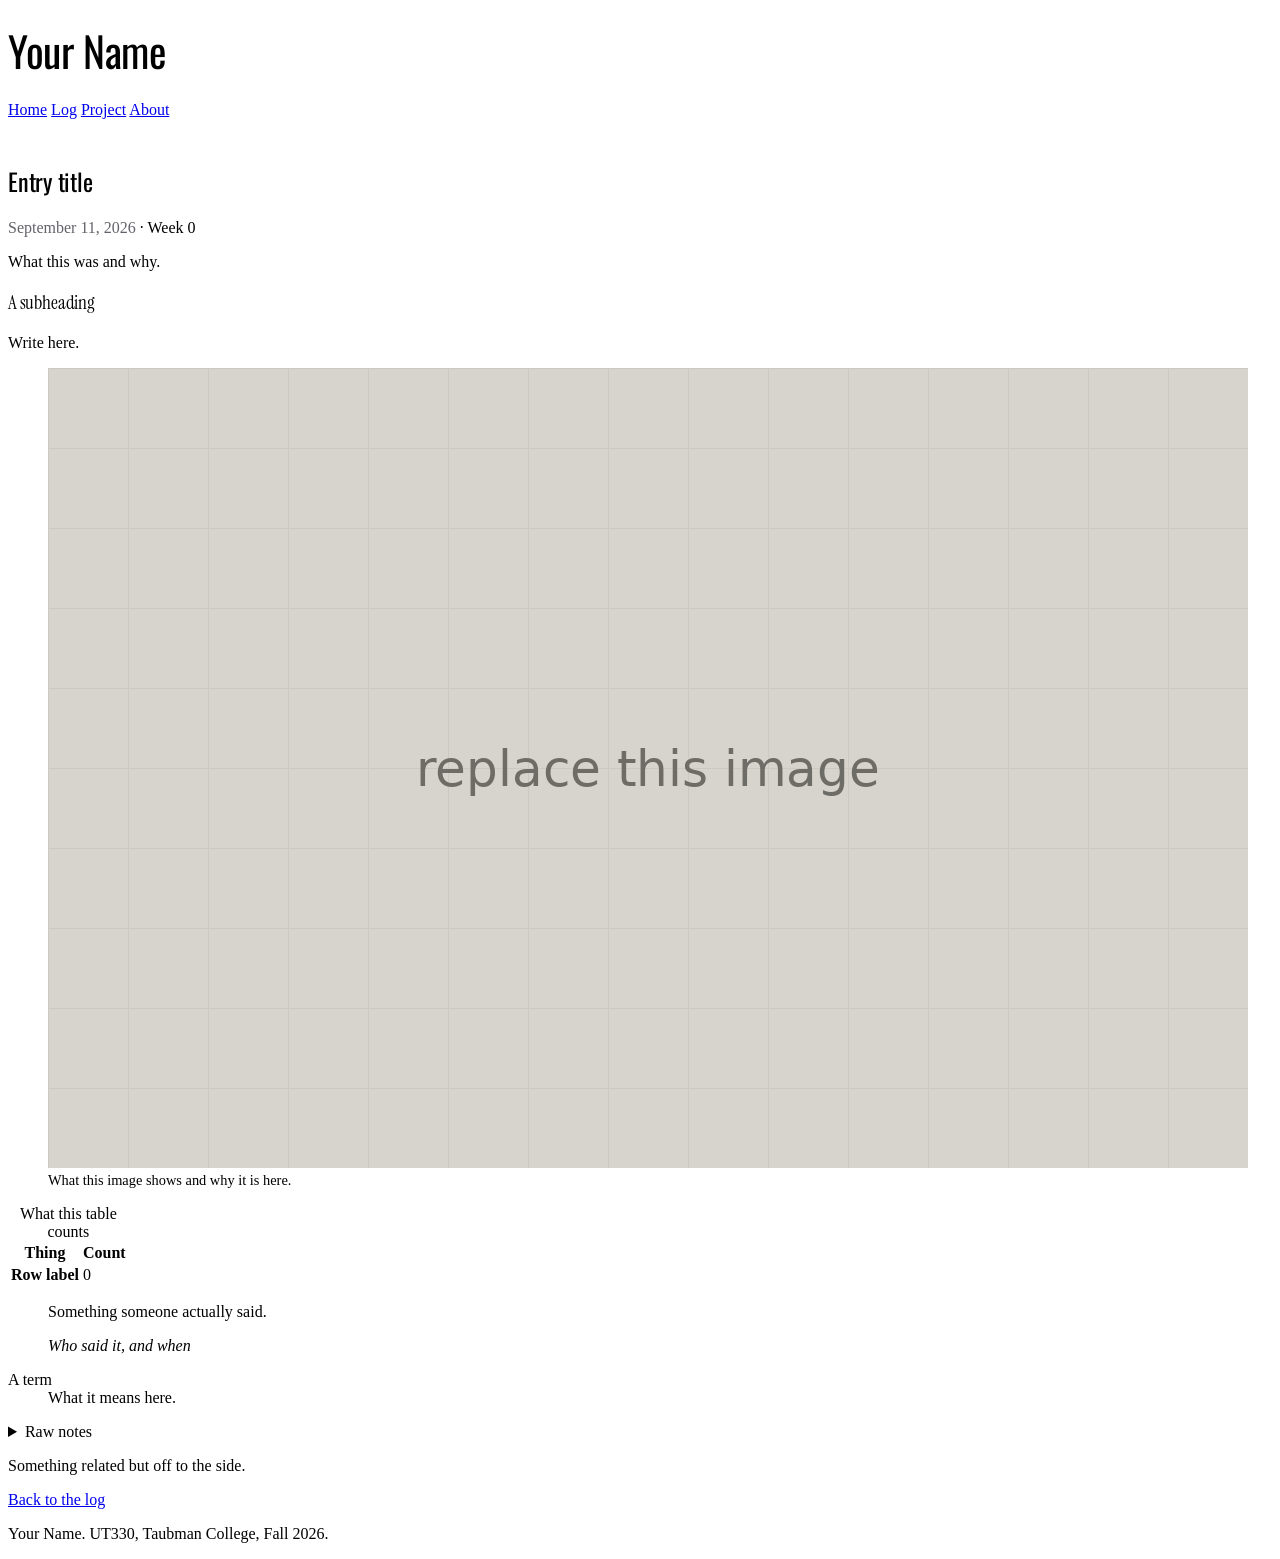
<file: entries/2026-09-04-wayfinding-concepts.html>
<!DOCTYPE html>
<html lang="en">
<head>
<meta charset="utf-8">
<meta name="viewport" content="width=device-width, initial-scale=1">

<!-- CHANGE: the title, it shows in the browser tab and in search results -->
<title>Entry title — Your Name</title>
<meta name="description" content="One sentence about this entry.">

<link rel="stylesheet" href="https://cdn.simplecss.org/simple.min.css">
<link rel="stylesheet" href="../css/custom.css">
</head>

<body>

<header>
  <h1>Your Name</h1>
  <nav>
    <a href="../index.html">Home</a>
    <a href="index.html" aria-current="page">Log</a>
    <a href="../project.html">Project</a>
    <a href="../about.html">About</a>
  </nav>
</header>

<main>

<article>

  <!-- CHANGE: title and date. The datetime attribute is machine readable,
       the text between the tags is what people see. Both need updating. -->
  <h2>Entry title</h2>
  <p><time datetime="2026-09-11">September 11, 2026</time> · Week 0</p>

  <p>What this was and why.</p>


  <h3>A subheading</h3>

  <p>Write here.</p>


  <!-- IMAGE. alt text describes the image for someone who cannot see it.
       Never leave it empty. width and height stop the page from jumping
       around while the image loads. -->
  <figure>
    <img src="../images/placeholder.png"
         width="1200" height="800"
         alt="Describe what is in this image.">
    <figcaption>What this image shows and why it is here.</figcaption>
  </figure>


  <!-- TABLE. caption says what the table is. scope tells a screen reader
       whether a header belongs to a column or a row. -->
  <table>
    <caption>What this table counts</caption>
    <thead>
      <tr>
        <th scope="col">Thing</th>
        <th scope="col">Count</th>
      </tr>
    </thead>
    <tbody>
      <tr>
        <th scope="row">Row label</th>
        <td>0</td>
      </tr>
    </tbody>
  </table>


  <!-- QUOTE -->
  <blockquote>
    <p>Something someone actually said.</p>
    <cite>Who said it, and when</cite>
  </blockquote>


  <!-- LIST OF TERMS -->
  <dl>
    <dt>A term</dt>
    <dd>What it means here.</dd>
  </dl>


  <!-- COLLAPSED BY DEFAULT. Good for raw notes nobody needs to read. -->
  <details>
    <summary>Raw notes</summary>
    <pre>
paste notes here, spacing is preserved
    </pre>
  </details>


  <!-- SIDE NOTE -->
  <aside>
    <p>Something related but off to the side.</p>
  </aside>


  <p><a href="index.html">Back to the log</a></p>

</article>

</main>

<footer>
  <p>Your Name. UT330, Taubman College, Fall 2026.</p>
</footer>

</body>
</html>
</file>
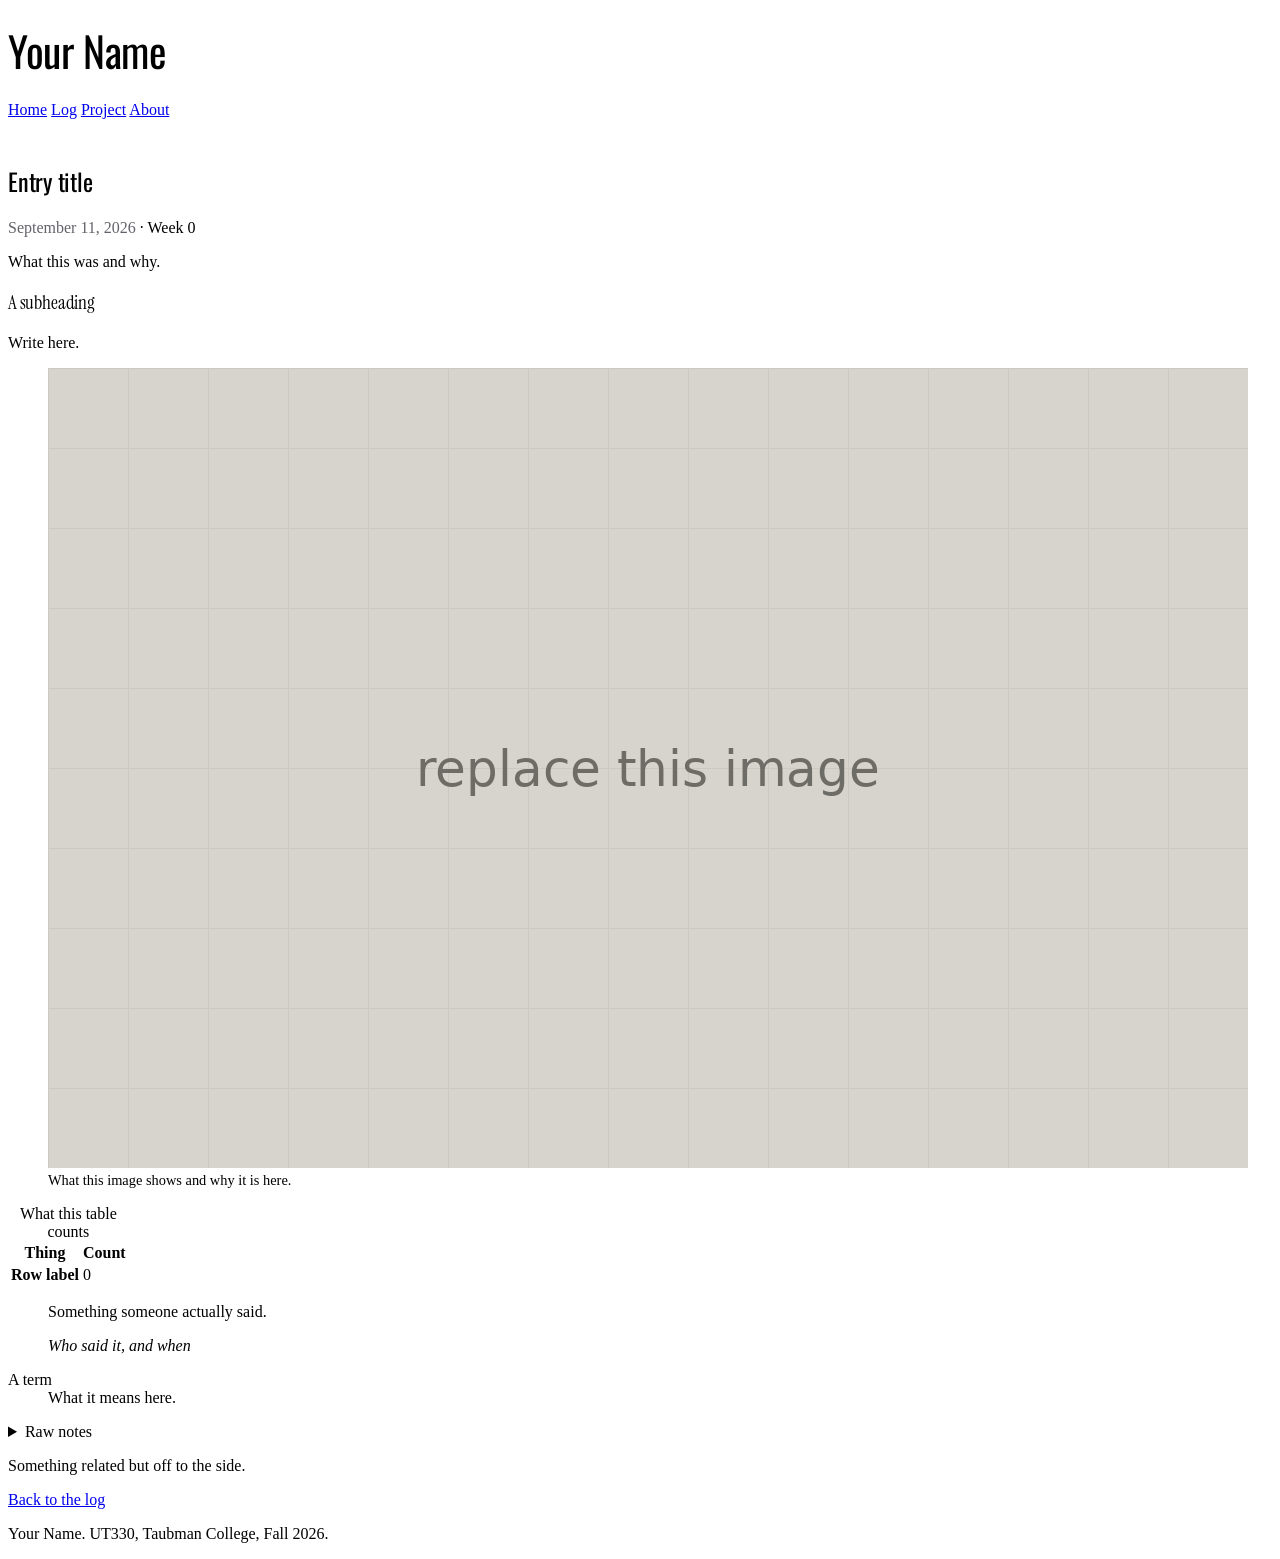
<file: entries/2026-09-09-wayfinding-city-site.html>
<!DOCTYPE html>
<html lang="en">
<head>
<meta charset="utf-8">
<meta name="viewport" content="width=device-width, initial-scale=1">

<!-- CHANGE: the title, it shows in the browser tab and in search results -->
<title>Entry title — Your Name</title>
<meta name="description" content="One sentence about this entry.">

<link rel="stylesheet" href="https://cdn.simplecss.org/simple.min.css">
<link rel="stylesheet" href="../css/custom.css">
</head>

<body>

<header>
  <h1>Your Name</h1>
  <nav>
    <a href="../index.html">Home</a>
    <a href="index.html" aria-current="page">Log</a>
    <a href="../project.html">Project</a>
    <a href="../about.html">About</a>
  </nav>
</header>

<main>

<article>

  <!-- CHANGE: title and date. The datetime attribute is machine readable,
       the text between the tags is what people see. Both need updating. -->
  <h2>Entry title</h2>
  <p><time datetime="2026-09-11">September 11, 2026</time> · Week 0</p>

  <p>What this was and why.</p>


  <h3>A subheading</h3>

  <p>Write here.</p>


  <!-- IMAGE. alt text describes the image for someone who cannot see it.
       Never leave it empty. width and height stop the page from jumping
       around while the image loads. -->
  <figure>
    <img src="../images/placeholder.png"
         width="1200" height="800"
         alt="Describe what is in this image.">
    <figcaption>What this image shows and why it is here.</figcaption>
  </figure>


  <!-- TABLE. caption says what the table is. scope tells a screen reader
       whether a header belongs to a column or a row. -->
  <table>
    <caption>What this table counts</caption>
    <thead>
      <tr>
        <th scope="col">Thing</th>
        <th scope="col">Count</th>
      </tr>
    </thead>
    <tbody>
      <tr>
        <th scope="row">Row label</th>
        <td>0</td>
      </tr>
    </tbody>
  </table>


  <!-- QUOTE -->
  <blockquote>
    <p>Something someone actually said.</p>
    <cite>Who said it, and when</cite>
  </blockquote>


  <!-- LIST OF TERMS -->
  <dl>
    <dt>A term</dt>
    <dd>What it means here.</dd>
  </dl>


  <!-- COLLAPSED BY DEFAULT. Good for raw notes nobody needs to read. -->
  <details>
    <summary>Raw notes</summary>
    <pre>
paste notes here, spacing is preserved
    </pre>
  </details>


  <!-- SIDE NOTE -->
  <aside>
    <p>Something related but off to the side.</p>
  </aside>


  <p><a href="index.html">Back to the log</a></p>

</article>

</main>

<footer>
  <p>Your Name. UT330, Taubman College, Fall 2026.</p>
</footer>

</body>
</html>
</file>
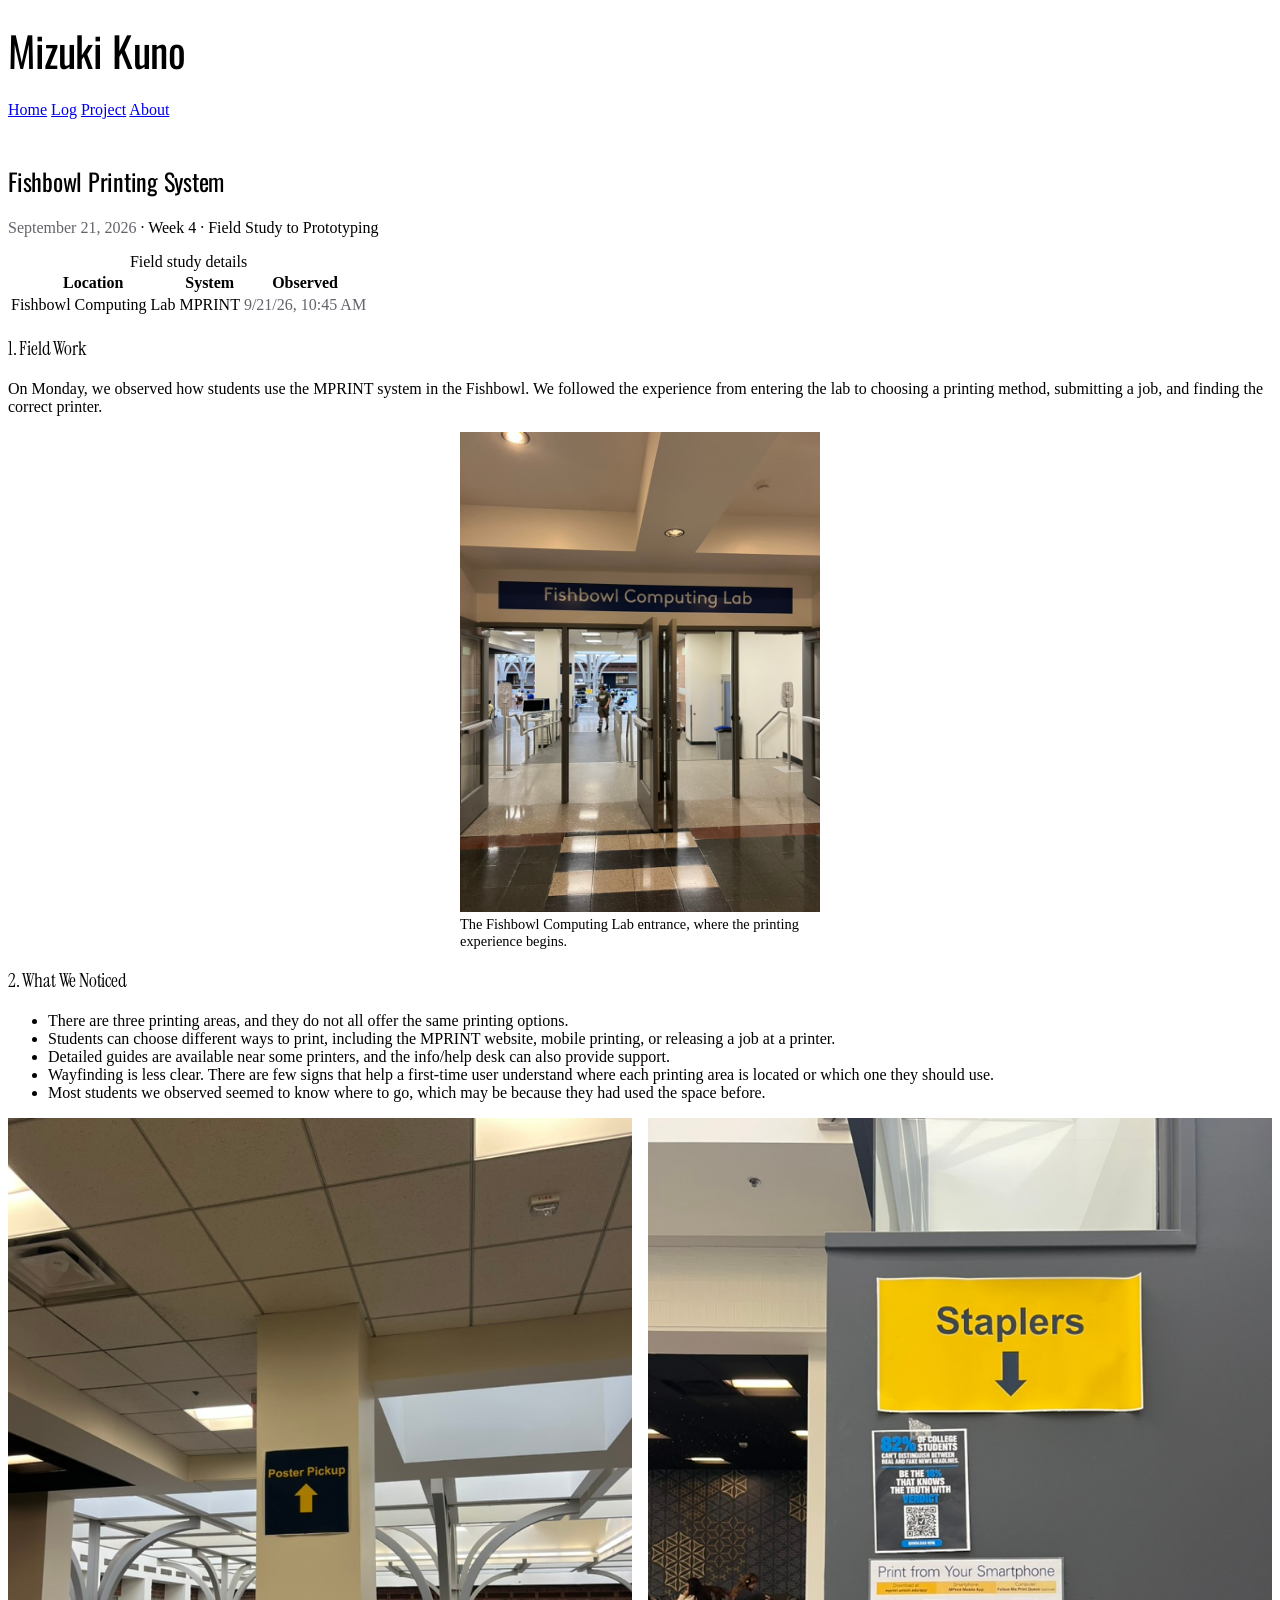
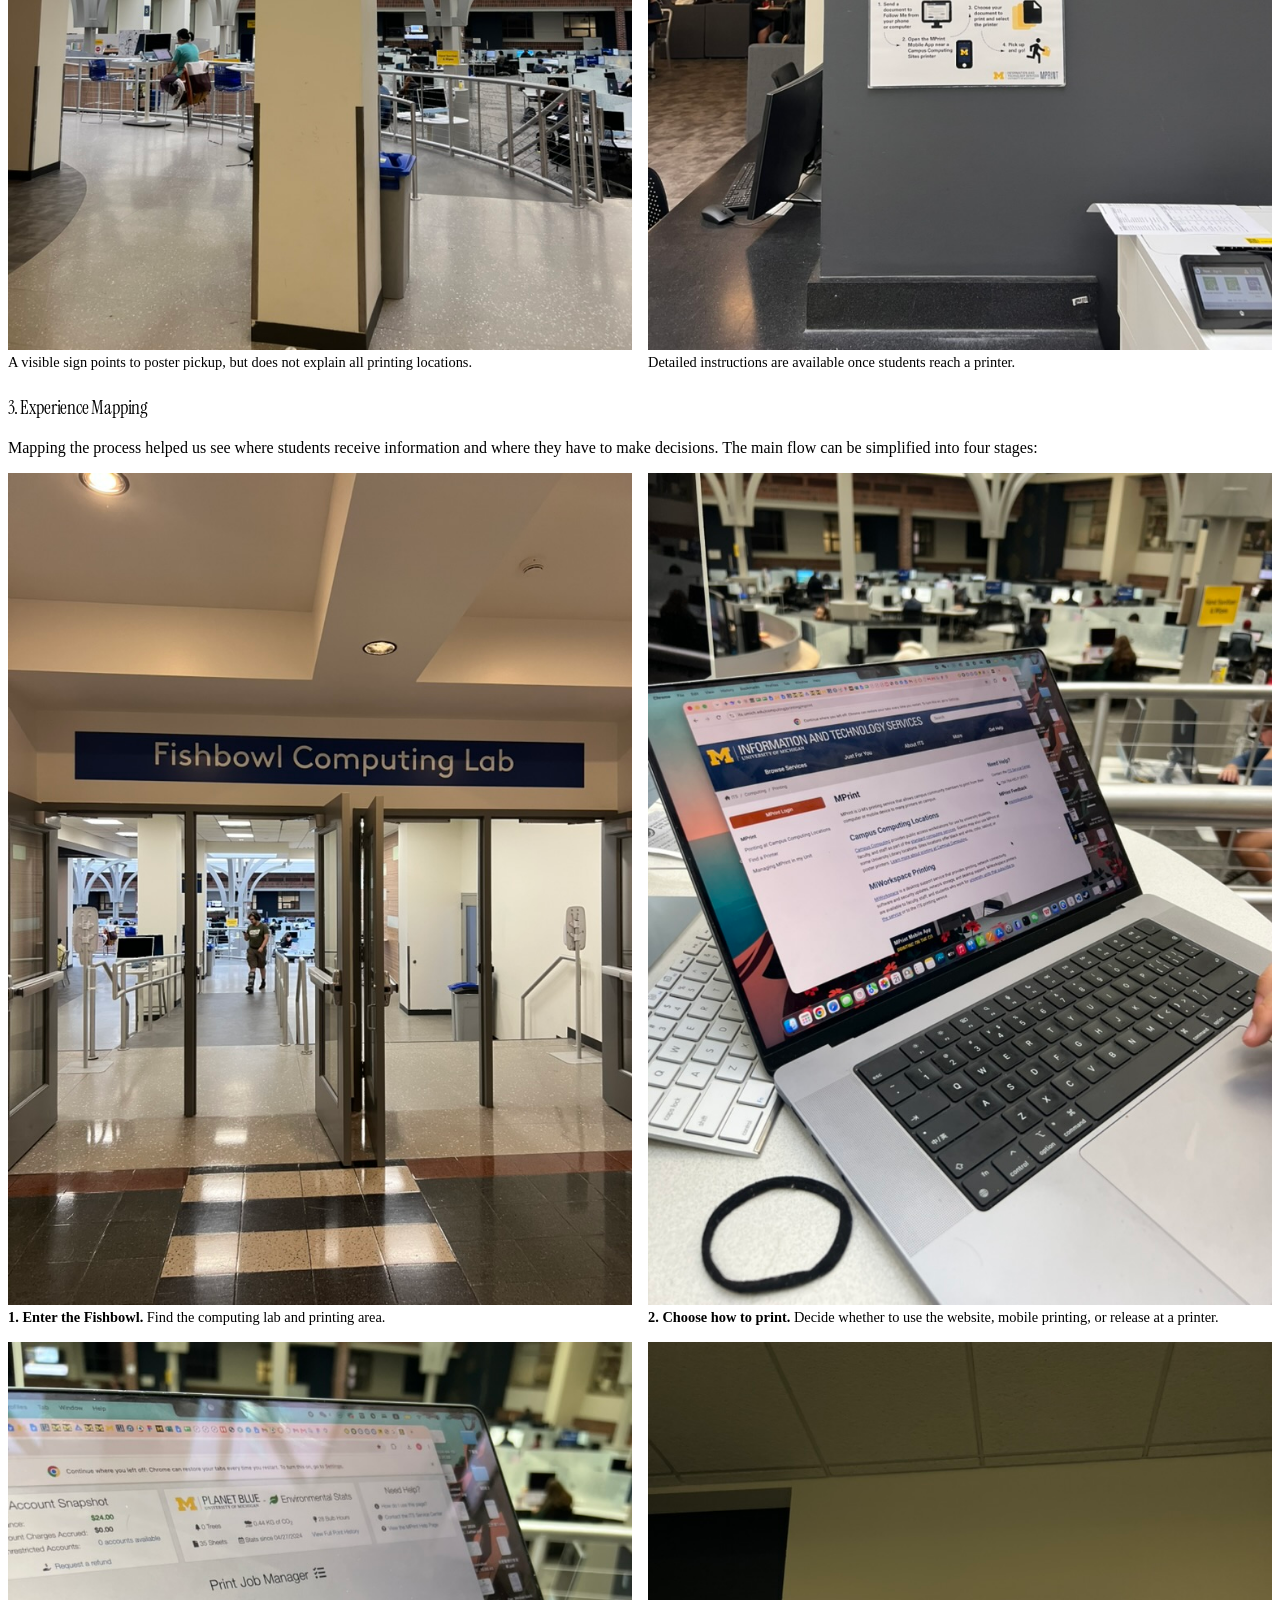
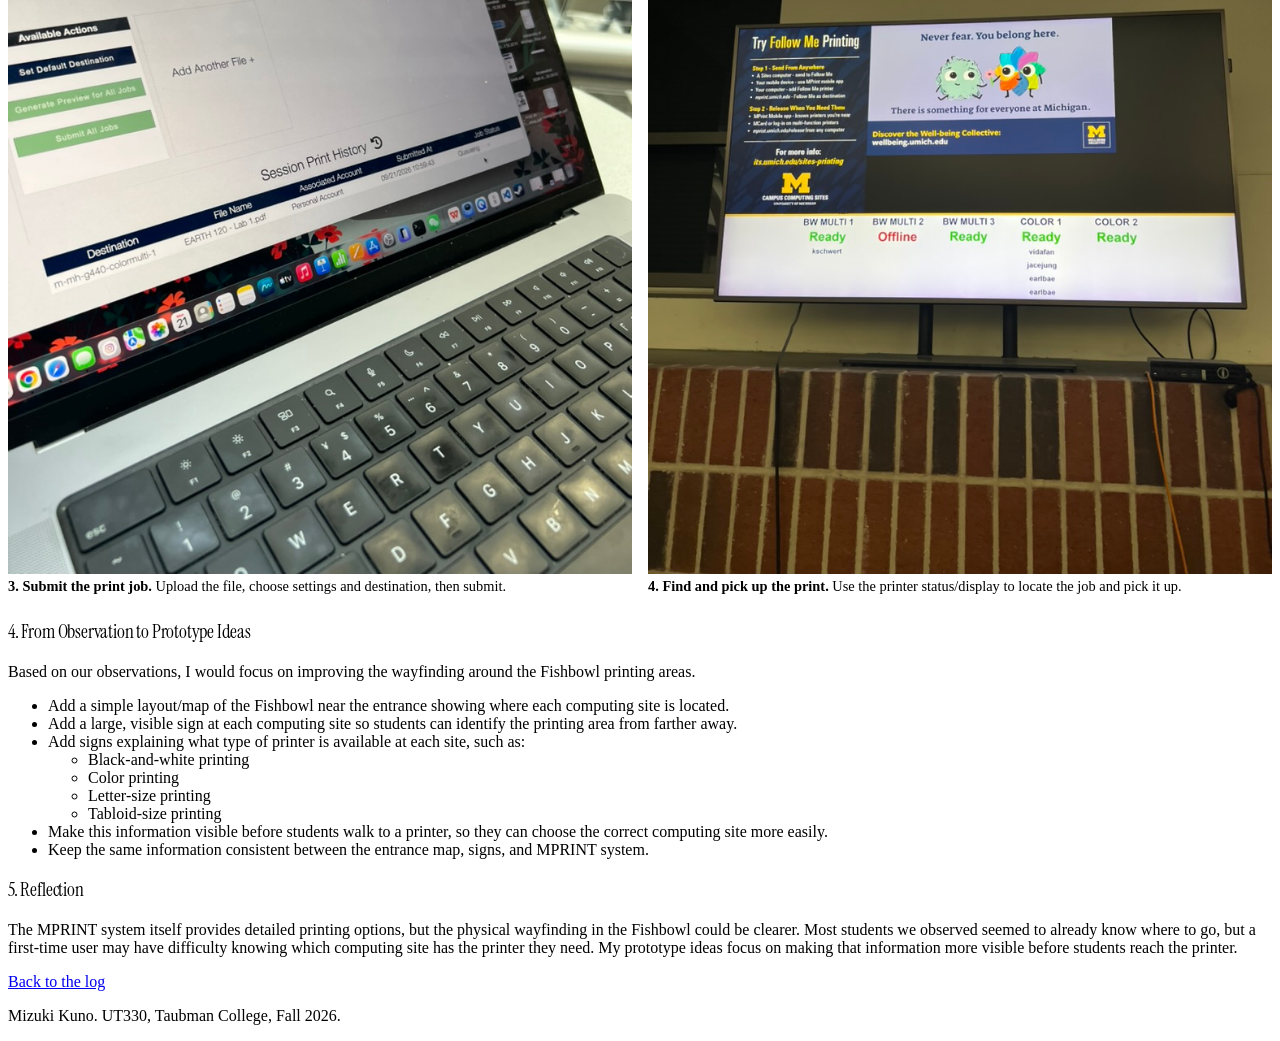
<file: entries/2026-09-21-fishbowl-printing.html>
<!DOCTYPE html>
<html lang="en">
<head>
<meta charset="utf-8">
<meta name="viewport" content="width=device-width, initial-scale=1">

<title>Fishbowl Printing System — Mizuki Kuno</title>
<meta name="description" content="Field study of the MPRINT printing experience in the Fishbowl Computing Lab, from observation to prototype ideas.">

<link rel="stylesheet" href="https://cdn.simplecss.org/simple.min.css">
<link rel="stylesheet" href="../css/custom.css">
</head>

<body>

<header>
  <h1>Mizuki Kuno</h1>
  <nav>
    <a href="../index.html">Home</a>
    <a href="index.html" aria-current="page">Log</a>
    <a href="../project.html">Project</a>
    <a href="../about.html">About</a>
  </nav>
</header>

<main>

<article>

  <h2>Fishbowl Printing System</h2>
  <p><time datetime="2026-09-21">September 21, 2026</time> · Week 4 · Field Study to Prototyping</p>

  <table>
    <caption>Field study details</caption>
    <thead>
      <tr>
        <th scope="col">Location</th>
        <th scope="col">System</th>
        <th scope="col">Observed</th>
      </tr>
    </thead>
    <tbody>
      <tr>
        <td>Fishbowl Computing Lab</td>
        <td>MPRINT</td>
        <td><time datetime="2026-09-21T10:45">9/21/26, 10:45 AM</time></td>
      </tr>
    </tbody>
  </table>


  <h3>1. Field Work</h3>

  <p>On Monday, we observed how students use the MPRINT system in the Fishbowl. We followed the experience from entering the lab to choosing a printing method, submitting a job, and finding the correct printer.</p>

  <figure class="photo-single">
    <img src="../UT%20330%20Field%20Work%20Photos/Experience%20Map/step%201.jpeg"
         width="768" height="1024"
         alt="The glass-door entrance to the Fishbowl Computing Lab, with a blue sign reading Fishbowl Computing Lab above the doors.">
    <figcaption>The Fishbowl Computing Lab entrance, where the printing experience begins.</figcaption>
  </figure>


  <h3>2. What We Noticed</h3>

  <ul>
    <li>There are three printing areas, and they do not all offer the same printing options.</li>
    <li>Students can choose different ways to print, including the MPRINT website, mobile printing, or releasing a job at a printer.</li>
    <li>Detailed guides are available near some printers, and the info/help desk can also provide support.</li>
    <li>Wayfinding is less clear. There are few signs that help a first-time user understand where each printing area is located or which one they should use.</li>
    <li>Most students we observed seemed to know where to go, which may be because they had used the space before.</li>
  </ul>

  <div class="photo-pair">
    <figure>
      <img src="../UT%20330%20Field%20Work%20Photos/Evidence/one%20wayfinding%20sign.jpeg"
           width="768" height="1024"
           alt="A yellow and blue Poster Pickup sign with an arrow on a column overlooking the rows of computers in the Fishbowl.">
      <figcaption>A visible sign points to poster pickup, but does not explain all printing locations.</figcaption>
    </figure>
    <figure>
      <img src="../UT%20330%20Field%20Work%20Photos/Evidence/instructions%20near%20the%20printer.jpeg"
           width="768" height="1024"
           alt="A wall beside a printer with a Staplers sign, a QR code flyer, and a Print from Your Smartphone instruction sheet.">
      <figcaption>Detailed instructions are available once students reach a printer.</figcaption>
    </figure>
  </div>


  <h3>3. Experience Mapping</h3>

  <p>Mapping the process helped us see where students receive information and where they have to make decisions. The main flow can be simplified into four stages:</p>

  <div class="photo-pair">
    <figure>
      <img src="../UT%20330%20Field%20Work%20Photos/Experience%20Map/step%201.jpeg"
           width="768" height="1024"
           alt="The entrance to the Fishbowl Computing Lab.">
      <figcaption><strong>1. Enter the Fishbowl.</strong> Find the computing lab and printing area.</figcaption>
    </figure>
    <figure>
      <img src="../UT%20330%20Field%20Work%20Photos/Experience%20Map/step%202.jpeg"
           width="768" height="1024"
           alt="A laptop open to the MPRINT information page, with the Fishbowl computers in the background.">
      <figcaption><strong>2. Choose how to print.</strong> Decide whether to use the website, mobile printing, or release at a printer.</figcaption>
    </figure>
    <figure>
      <img src="../UT%20330%20Field%20Work%20Photos/Experience%20Map/step%207.jpeg"
           width="768" height="1024"
           alt="A laptop showing the MPRINT Print Job Manager, with buttons to set a destination and submit all jobs.">
      <figcaption><strong>3. Submit the print job.</strong> Upload the file, choose settings and destination, then submit.</figcaption>
    </figure>
    <figure>
      <img src="../UT%20330%20Field%20Work%20Photos/Experience%20Map/step%208.jpeg"
           width="768" height="1024"
           alt="A wall-mounted screen showing printer status: BW Multi 1 ready, BW Multi 2 offline, BW Multi 3, Color 1 and Color 2 ready.">
      <figcaption><strong>4. Find and pick up the print.</strong> Use the printer status/display to locate the job and pick it up.</figcaption>
    </figure>
  </div>


  <h3>4. From Observation to Prototype Ideas</h3>

  <p>Based on our observations, I would focus on improving the wayfinding around the Fishbowl printing areas.</p>

  <ul>
    <li>Add a simple layout/map of the Fishbowl near the entrance showing where each computing site is located.</li>
    <li>Add a large, visible sign at each computing site so students can identify the printing area from farther away.</li>
    <li>Add signs explaining what type of printer is available at each site, such as:
      <ul>
        <li>Black-and-white printing</li>
        <li>Color printing</li>
        <li>Letter-size printing</li>
        <li>Tabloid-size printing</li>
      </ul>
    </li>
    <li>Make this information visible before students walk to a printer, so they can choose the correct computing site more easily.</li>
    <li>Keep the same information consistent between the entrance map, signs, and MPRINT system.</li>
  </ul>


  <h3>5. Reflection</h3>

  <p>The MPRINT system itself provides detailed printing options, but the physical wayfinding in the Fishbowl could be clearer. Most students we observed seemed to already know where to go, but a first-time user may have difficulty knowing which computing site has the printer they need. My prototype ideas focus on making that information more visible before students reach the printer.</p>


  <p><a href="index.html">Back to the log</a></p>

</article>

</main>

<footer>
  <p>Mizuki Kuno. UT330, Taubman College, Fall 2026.</p>
</footer>

</body>
</html>
</file>
<file: css/custom.css>
/* ============================================================
   YOUR STYLES

   This file loads AFTER simple.css in the HTML, so anything you
   write here wins. That order is called the cascade. If you put
   this link above simple.css instead, none of it will work.

   Simple.css already styles every HTML element. You are not
   starting from nothing. You are adjusting something.
   ============================================================ */


/* ------------------------------------------------------------
   1. FONTS

   The @import below pulls two typefaces from Google Fonts.
   To change them:
     1. go to fonts.google.com or fontshare.com
     2. pick a font, copy the @import they give you
     3. replace the line below
     4. put the font's name in --sans-font or --heading-font

   @import must be the first thing in the file. Always.
   ------------------------------------------------------------ */

@import url('https://fonts.googleapis.com/css2?family=Instrument+Serif:ital@0;1&family=Inter:wght@400;600&family=Oswald&display=swap');

/* ------------------------------------------------------------
   2. VARIABLES

   These names come from simple.css. Changing a value here
   changes it everywhere on every page at once.

   Change all of them. The point is that your site does not
   look like the starter.
   ------------------------------------------------------------ */

:root, ::backdrop {

  /* --- type --- */
  --sans-font: 'Inter', system-ui, sans-serif;   /* body text */
  --heading-font: 'Instrument Serif', Georgia, serif;  /* mine, not simple.css's */
  --mono-font: ui-monospace, Menlo, Consolas, monospace;

  /* --- color --- */
  --bg:          #d0daef;   /* page background */
  --accent-bg:   #ffffff;   /* boxes, table headers, quote backgrounds */
  --text:        #1B1B1D;   /* body text */
  --text-light:  #63636B;   /* captions and secondary text */
  --border:      #D7D4CC;   /* rules and outlines */
  --accent:      #0a1a68;   /* links */
  --accent-hover:#2E8268;
  --accent-text: var(--bg); /* text sitting on top of accent */
  --code:        #9A2A5C;
  --marked:      #F5E06B;   /* highlighter color for <mark> */

  --standard-border-radius: 3px;
}


/* ------------------------------------------------------------
   3. ADJUSTMENTS

   Simple.css does not have a heading font variable, so this
   applies mine. Delete it if you only want one typeface.
   ------------------------------------------------------------ */

h1, h2, h3, h4 {
  font-family: var(--heading-font);
  font-weight: 400;
  letter-spacing: -0.01em;
}

h1 { font-size: 2.6rem; line-height: 1.1; }

/* Dates and captions */
time { color: var(--text-light); }

figcaption { font-size: 0.9rem; }

/* Simple.css centers the header. This left-aligns it. */
header { text-align: left; padding-bottom: 1.5rem; }
header > nav { margin-top: 0.5rem; }


/* ------------------------------------------------------------
   4. YOUR CSS

   Write below here so you can always find your own work.
   ------------------------------------------------------------ */
h1 {
   font-family: 'Oswald', sans-serif;
}

h2 {
   font-family: 'Oswald', sans-serif;
}

/* Fishbowl printing entry (Week 4): photo layouts.
   Only affects elements with these classes, so other pages are unchanged. */
.photo-single {
   max-width: 360px;
   margin-inline: auto;
}

.photo-pair {
   display: grid;
   grid-template-columns: repeat(2, 1fr);
   gap: 1rem;
   margin-bottom: 1.5rem;
}

.photo-pair figure {
   margin: 0;
}

.photo-single img,
.photo-pair img {
   width: 100%;
   height: auto;
}

@media (max-width: 500px) {
   .photo-pair { grid-template-columns: 1fr; }
}
</file>
